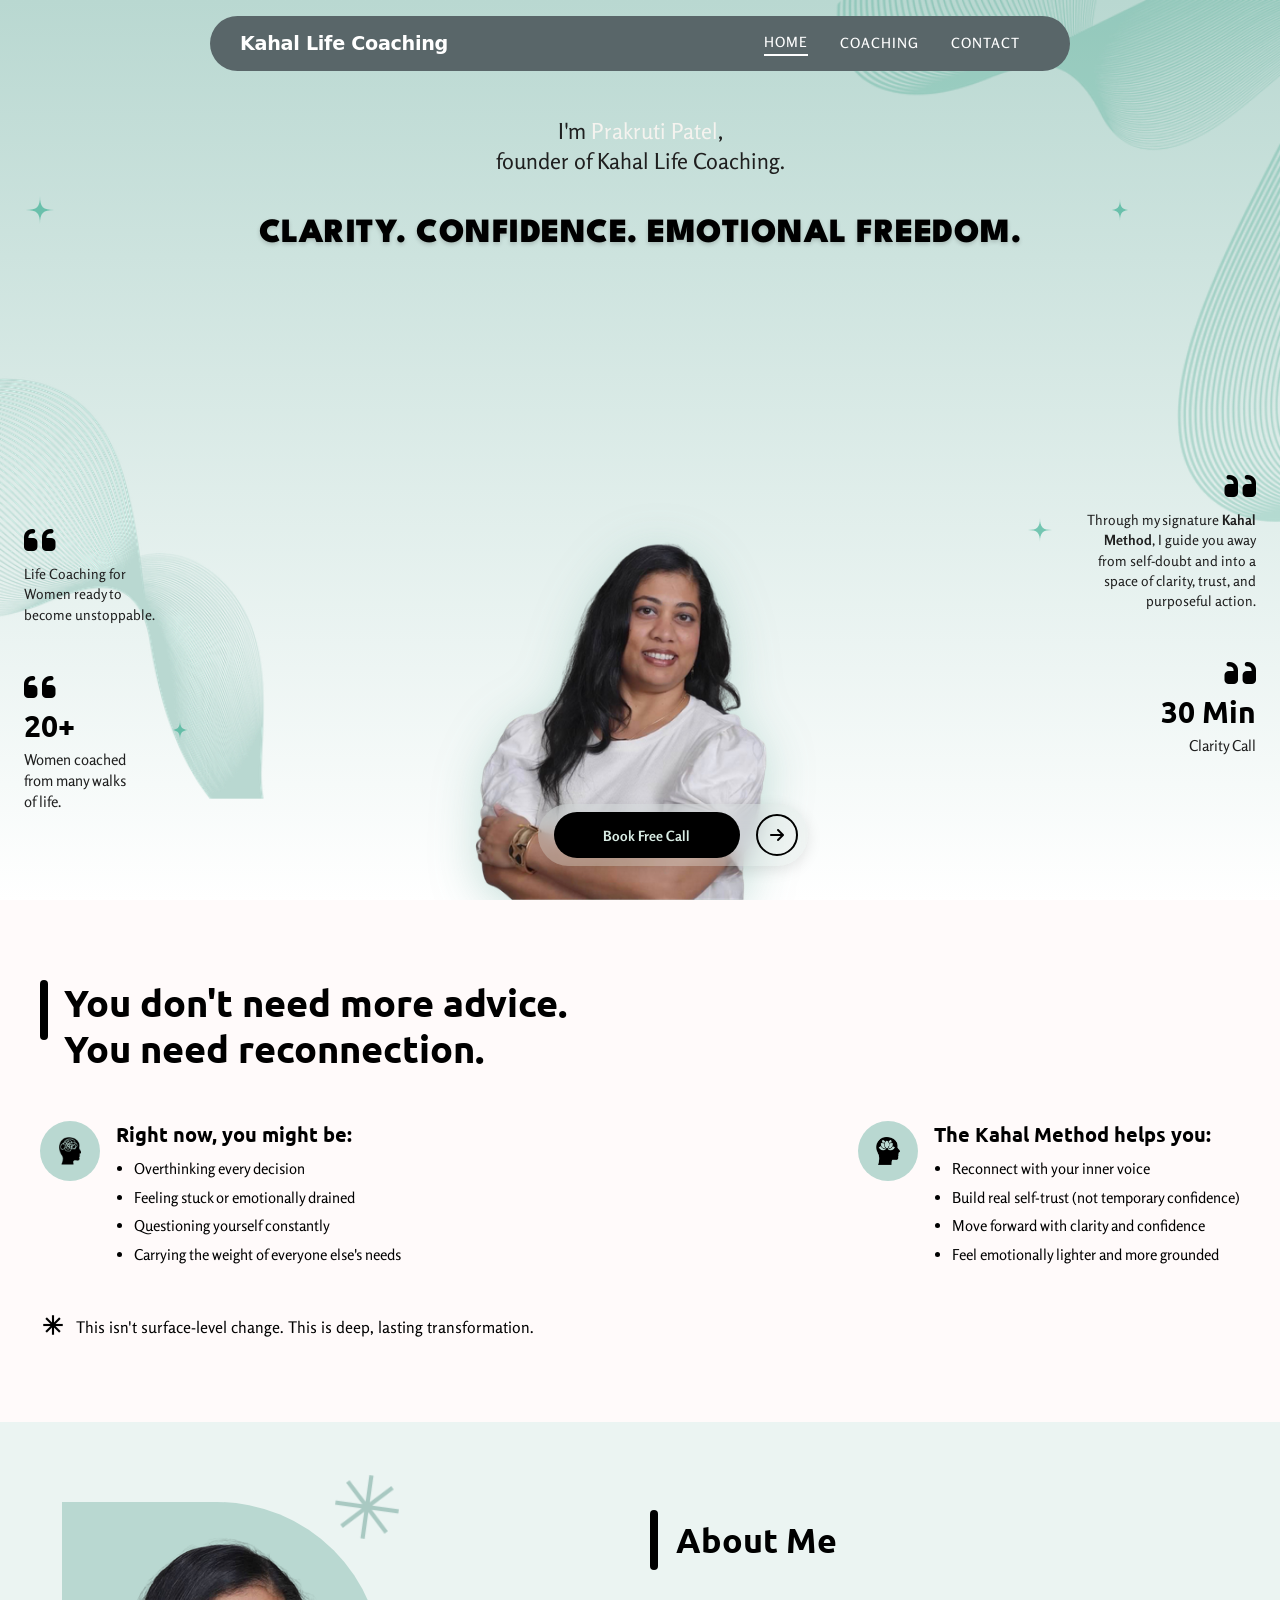
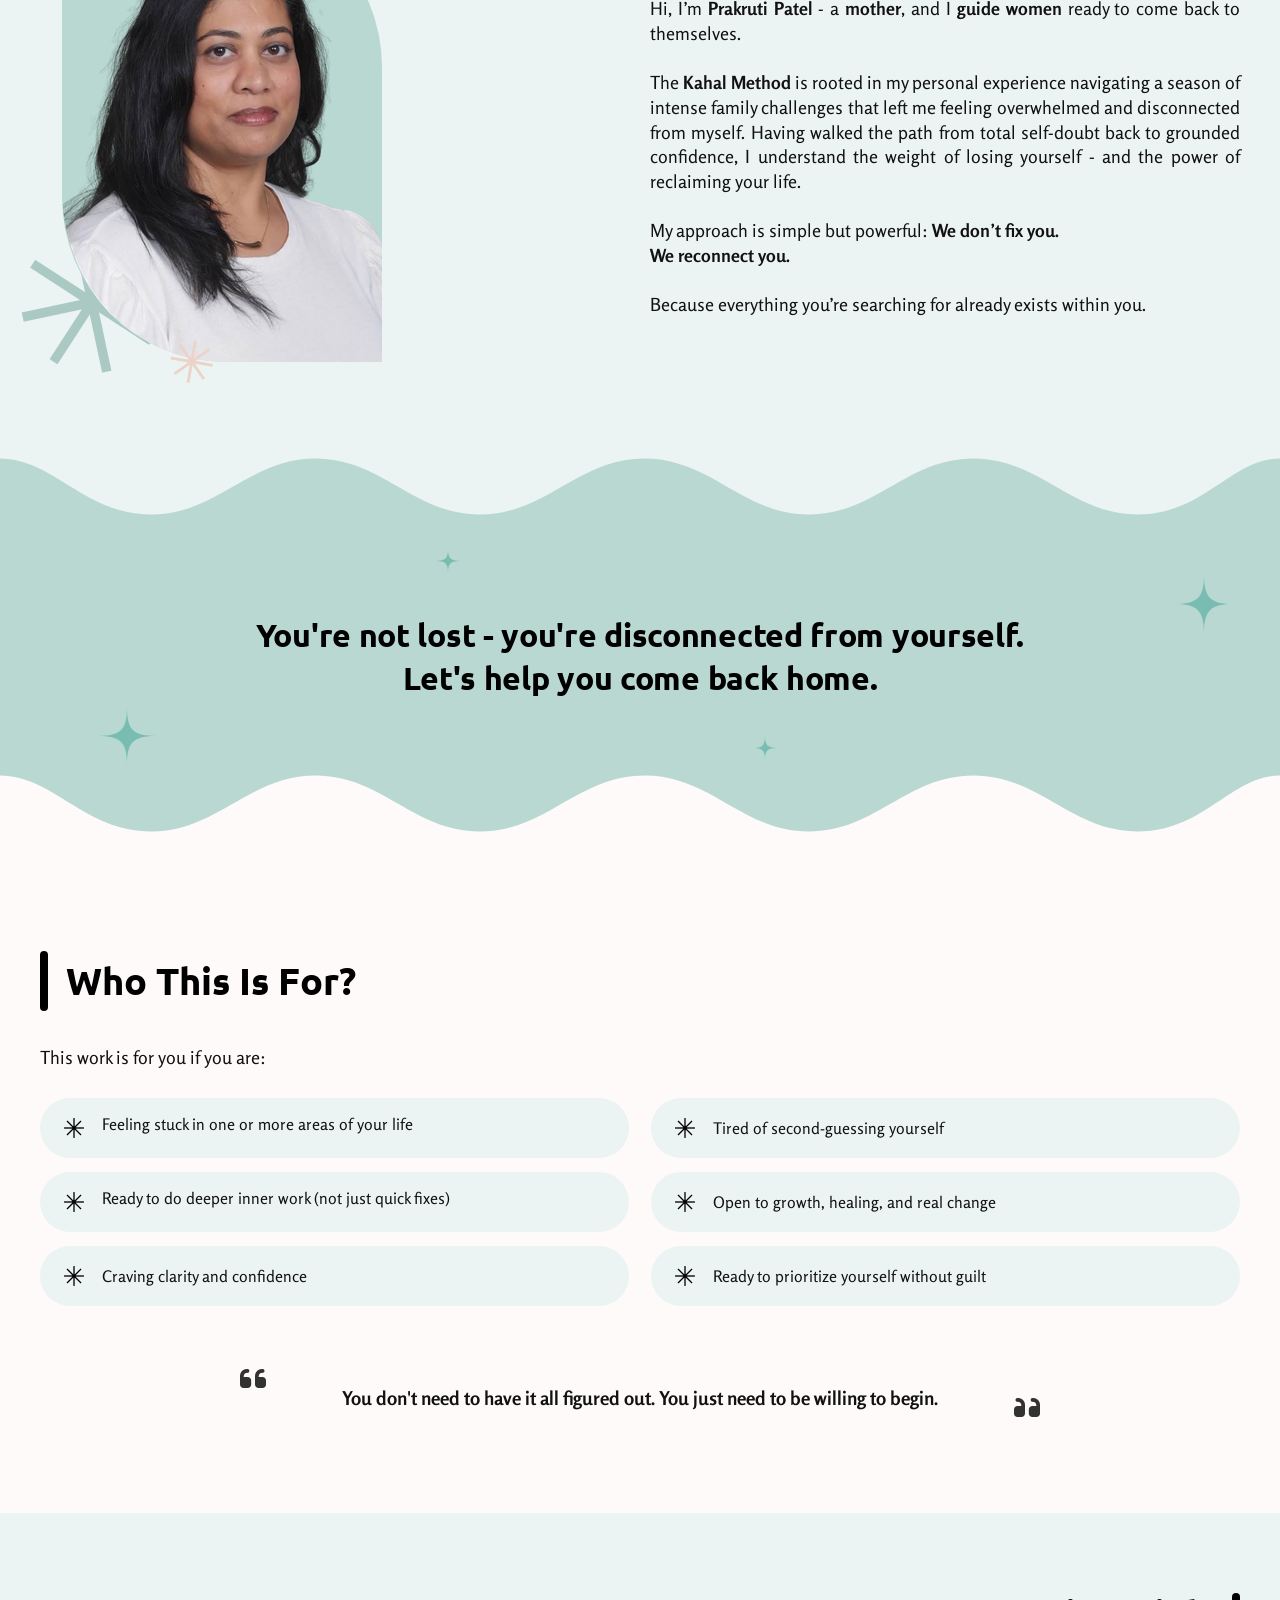
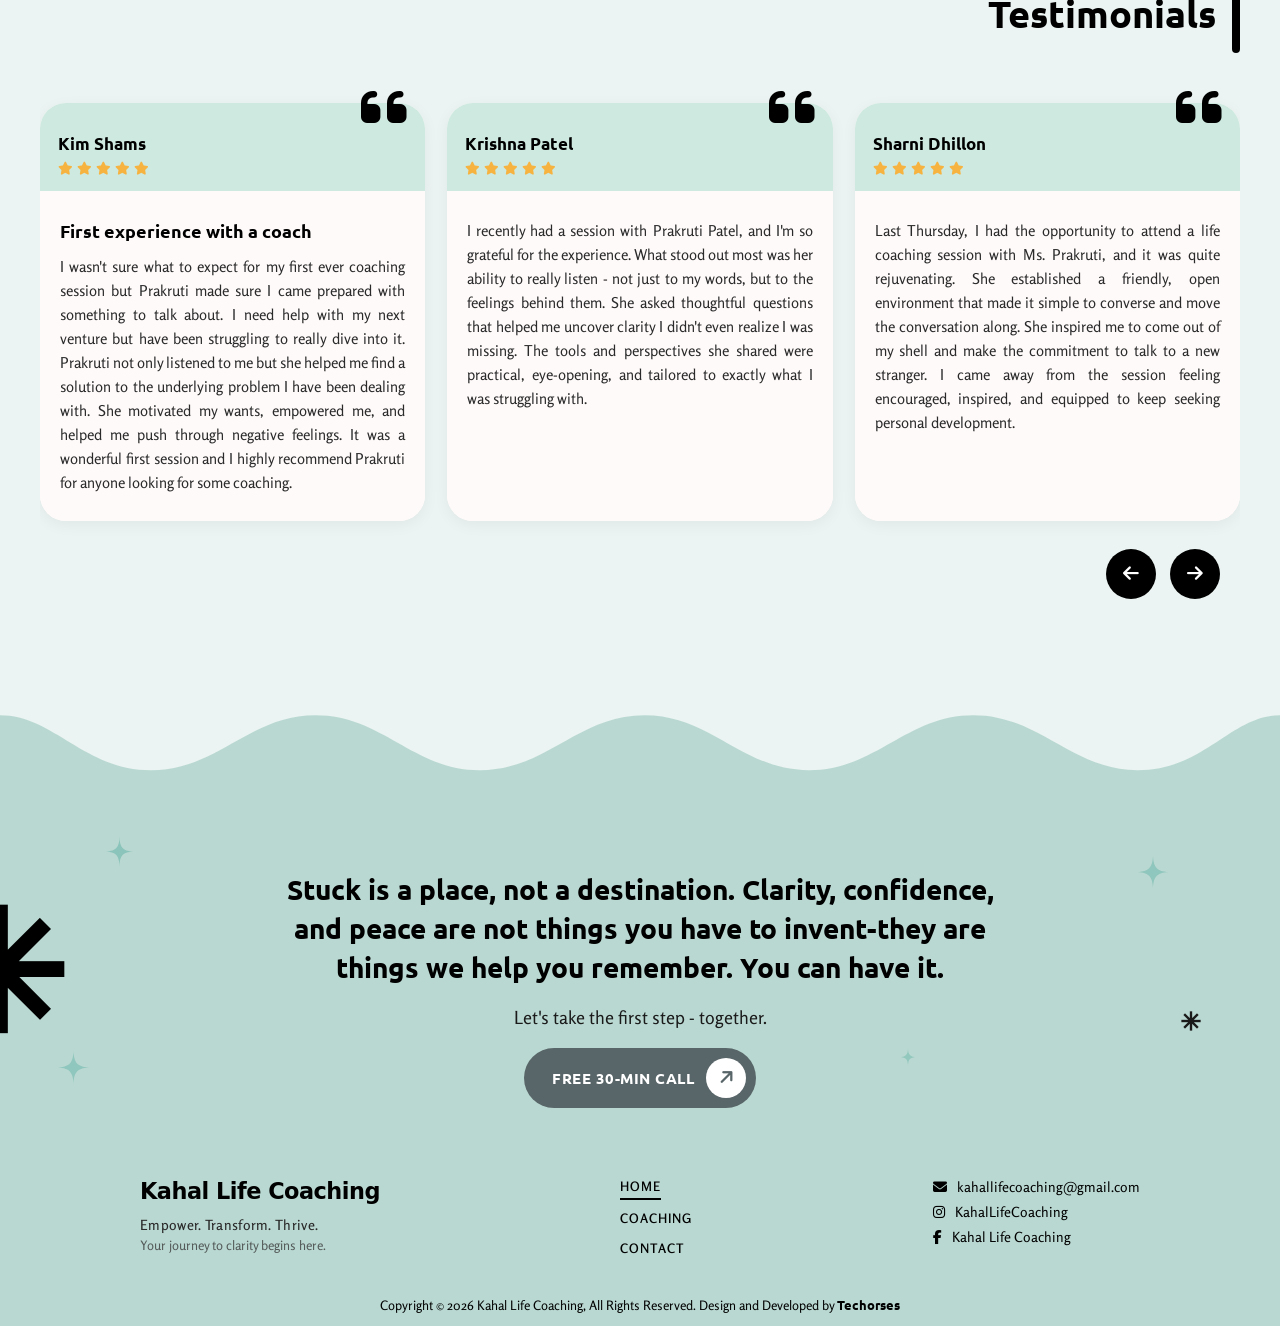
<file: index.html>
<!DOCTYPE html>
<html lang="en">

<head>
  <meta charset="UTF-8" />
  <meta name="viewport" content="width=device-width, initial-scale=1.0, viewport-fit=cover" />
  <title>Kahal Life Coaching</title>

  <link rel="icon" type="image/png" sizes="32x32" href="/assets/images/logo/favicon.png">

  <link rel="stylesheet" href="css/home.css" />
  <link rel="stylesheet" href="css/footer.css" />
  <link rel="stylesheet" href="css/navbar.css" />
  <link rel="stylesheet"
    href="https://fonts.googleapis.com/css2?family=Material+Symbols+Outlined:opsz,wght,FILL,GRAD@20..48,100..700,0..1,-50..200&icon_names=asterisk" />
  <link rel="stylesheet" href="https://cdnjs.cloudflare.com/ajax/libs/font-awesome/6.5.0/css/all.min.css" />

  <!-- Swiper CSS -->
  <link rel="stylesheet" href="https://cdn.jsdelivr.net/npm/swiper@11/swiper-bundle.min.css" />

  <!-- AOS Animation CSS -->
  <link href="https://unpkg.com/aos@2.3.1/dist/aos.css" rel="stylesheet">

  <link rel="preconnect" href="https://fonts.googleapis.com">
  <link rel="preconnect" href="https://fonts.gstatic.com" crossorigin>
  <link
    href="https://fonts.googleapis.com/css2?family=League+Spartan:wght@100..900&family=Rosario:ital,wght@0,300..700;1,300..700&family=Ubuntu:ital,wght@0,300;0,400;0,500;0,700;1,300;1,400;1,500;1,700&display=swap"
    rel="stylesheet">

  <link
    href="https://fonts.googleapis.com/css2?family=Ubuntu:ital,wght@0,300;0,400;0,500;0,700;1,300;1,400;1,500;1,700&display=swap"
    rel="stylesheet">

  <!-- Swiper JS -->
  <script src="https://cdn.jsdelivr.net/npm/swiper@11/swiper-bundle.min.js"></script>
</head>

<body>

  <!-- NAVBAR -->
  <nav class="navbar">
    <div class="navbar-inner">
      <a href="index.html" class="navbar-logo">
        Kahal Life Coaching
      </a>
      <ul class="navbar-links">
        <li><a href="index.html" class="nav-link active">HOME</a></li>
        <li><a href="coaching.html" class="nav-link">COACHING</a></li>
        <li><a href="contact.html" class="nav-link">CONTACT</a></li>
      </ul>
      <div class="navbar-hamburger">
        <div class="background">
          <button class="menu__icon" id="menuToggle">
            <span></span>
            <span></span>
            <span></span>
          </button>
        </div>
      </div>
    </div>
    <div class="mobile-menu">
      <ul>
        <li><a href="index.html" class="mobile-nav-link active">HOME</a></li>
        <li><a href="coaching.html" class="mobile-nav-link">COACHING</a></li>
        <li><a href="contact.html" class="mobile-nav-link">CONTACT</a></li>
      </ul>
    </div>
  </nav>

  <!-- HERO SECTION -->
  <section class="hero">

    <!-- ===== BACKGROUND PNG ELEMENTS ===== -->
    <img class="hero-bg-img hero-bg-topright" src="assets/images/hero/topright.png" alt="" aria-hidden="true" />
    <img class="hero-bg-img hero-bg-leftcenter" src="assets/images/hero/leftcenter.png" alt="" aria-hidden="true" />

    <!-- ===== SPARKLES SVG ===== -->
    <svg class="hero-bg-svg" xmlns="http://www.w3.org/2000/svg" aria-hidden="true" viewBox="0 0 1440 900"
      preserveAspectRatio="xMidYMid slice">

      <g transform="translate(120, 210)" fill="#2aaa8a">
        <g class="sparkle sparkle-1">
          <path d="M0,-14 C0,-3 -3,0 -14,0 C-3,0 0,3 0,14 C0,3 3,0 14,0 C3,0 0,-3 0,-14Z" />
        </g>
      </g>

      <g transform="translate(1200, 210)" fill="#2aaa8a">
        <g class="sparkle sparkle-2">
          <path d="M0,-11 C0,-2.5 -2.5,0 -11,0 C-2.5,0 0,2.5 0,11 C0,2.5 2.5,0 11,0 C2.5,0 0,-2.5 0,-11Z" />
        </g>
      </g>

      <g transform="translate(1120, 530)" fill="#2aaa8a">
        <g class="sparkle sparkle-3">
          <path d="M0,-12 C0,-2.8 -2.8,0 -12,0 C-2.8,0 0,2.8 0,12 C0,2.8 2.8,0 12,0 C2.8,0 0,-2.8 0,-12Z" />
        </g>
      </g>

      <g transform="translate(260, 730)" fill="#2aaa8a">
        <g class="sparkle sparkle-4">
          <path d="M0,-10 C0,-2.3 -2.3,0 -10,0 C-2.3,0 0,2.3 0,10 C0,2.3 2.3,0 10,0 C2.3,0 0,-2.3 0,-10Z" />
        </g>
      </g>

    </svg>

    <div class="hero-content">

      <!-- TOP TEXT -->
      <p class="top-text" data-aos="fade-down" data-aos-duration="800">
        I'm <span>Prakruti Patel</span>,<br>
        founder of Kahal Life Coaching.
      </p>

      <!-- HEADING -->
      <div class="hero-heading-wrapper" data-aos="fade-up" data-aos-duration="800">
        <h1>
          CLARITY. CONFIDENCE.
          <span class="line-break">EMOTIONAL FREEDOM.</span>
        </h1>
      </div>

      <!-- SIDE + IMAGE SAME ROW -->
      <div class="hero-side-row">

        <!-- LEFT -->
        <div class="left-text" data-aos="fade-right" data-aos-duration="800">

          <i class="fa-solid fa-quote-left hero-quote-icon"></i>
          <p>
            Life Coaching for<br>
            Women ready to<br>
            become unstoppable.
          </p>

          <div class="count-box">
            <i class="fa-solid fa-quote-left hero-quote-icon"></i>
            <h3>20+</h3>
            <span>
              Women coached<br>
              from many walks<br>
              of life.
            </span>
          </div>

        </div>

        <!-- CENTER IMAGE -->
        <div class="hero-img" data-aos="zoom-in" data-aos-duration="1000">
          <img src="assets/images/hero/heroimage.png" alt="Prakruti Patel">
        </div>

        <!-- RIGHT -->
        <div class="right-text" data-aos="fade-left" data-aos-duration="800">

          <i class="fa-solid fa-quote-left hero-quote-icon"></i>
          <p>
            Through my signature <strong>Kahal Method</strong>, I guide you away from self-doubt and into a space of
            clarity, trust, and
            purposeful action.
          </p>

          <div class="count-box">
            <i class="fa-solid fa-quote-left hero-quote-icon"></i>
            <h3>30 Min</h3>
            <span>Clarity Call</span>
          </div>

        </div>

      </div>

      <!-- BUTTON -->
      <button class="cta-btn" data-aos="fade-up" data-aos-duration="800"
        onclick="window.open('https://calendly.com/kahallifecoaching/30min', '_blank')">
        <span class="btn-text">Book Free Call</span>
        <span class="btn-icon">
          <i class="fas fa-arrow-right"></i>
        </span>
      </button>

    </div>
  </section>

  <!-- RECONNECT SECTION -->
  <section class="reconnect">
    <div class="reconnect-container">
      <div class="reconnect-heading" data-aos="fade-right" data-aos-duration="800">
        <div class="line"></div>
        <h2>
          You don't need more advice.<br>
          You need reconnection.
        </h2>
      </div>

      <div class="reconnect-content">
        <div class="reconnect-box" data-aos="fade-up" data-aos-duration="800" data-aos-delay="100">
          <div class="icon-circle">
            <img src="assets/images/Reconnect section/icone1.png" alt="icone1">
          </div>
          <div>
            <h3>Right now, you might be:</h3>
            <ul>
              <li>Overthinking every decision</li>
              <li>Feeling stuck or emotionally drained</li>
              <li>Questioning yourself constantly</li>
              <li>Carrying the weight of everyone else's needs</li>
            </ul>
          </div>
        </div>

        <div class="reconnect-box" data-aos="fade-up" data-aos-duration="800" data-aos-delay="200">
          <div class="icon-circle">
            <img src="assets/images/Reconnect section/icone2.png" alt="icone2">
          </div>
          <div>
            <h3>The Kahal Method helps you:</h3>
            <ul>
              <li>Reconnect with your inner voice</li>
              <li>Build real self-trust (not temporary confidence)</li>
              <li>Move forward with clarity and confidence</li>
              <li>Feel emotionally lighter and more grounded</li>
            </ul>
          </div>
        </div>
      </div>

      <div class="reconnect-footer" data-aos="fade-up" data-aos-duration="800" data-aos-delay="150">
        <div class="newstar"><span class="material-symbols-outlined star">asterisk</span></div>
        <p>This isn't surface-level change. This is deep, lasting transformation.</p>
      </div>
    </div>
  </section>

  <!-- ABOUT SECTION -->
  <section class="about">
    <div class="about-container">
      <div class="about-img" data-aos="zoom-in-right" data-aos-duration="1000">
        <img src="assets/images/hero/newabout.png" alt="About">
        <span class="material-symbols-outlined asterisk a1">asterisk</span>
        <span class="material-symbols-outlined asterisk a2">asterisk</span>
        <span class="material-symbols-outlined asterisk a3">asterisk</span>
      </div>

      <div class="about-content" data-aos="fade-left" data-aos-duration="800" data-aos-delay="100">
        <div class="about-heading">
          <div class="line"></div>
          <h2>About Me</h2>
        </div>

        <p>
          Hi, I’m <b>Prakruti Patel</b> - a <b>mother</b>, and I <b>guide women</b> ready to come back to themselves.
        </p>

        <p>
          The <b>Kahal Method</b> is rooted in my personal experience navigating a season of intense family challenges
          that left me feeling overwhelmed and disconnected from myself. Having walked the path from total self-doubt
          back to grounded confidence, I understand the weight of losing yourself - and the power of reclaiming your
          life.
        </p>

        <p>
          My approach is simple but powerful:
          <strong>We don’t fix you. <span class="dektopbr"><br></span>We reconnect you.</strong>
        </p>

        <p>
          Because everything you’re searching for already exists within you.
        </p>
      </div>
    </div>
  </section>

  <section class="home-wave">
    <div class="home-wave__top">
      <svg class="wave-desktop" viewBox="0 0 1440 170" preserveAspectRatio="none">
        <path
          d="M0,25 C60,25 95,110 170,110 C245,110 280,25 355,25 C430,25 465,110 540,110 C615,110 650,25 725,25 C800,25 835,110 910,110 C985,110 1020,25 1095,25 C1170,25 1205,110 1280,110 C1355,110 1385,25 1440,25 L1440,0 L0,0 Z">
        </path>
      </svg>
      <svg class="wave-mobile" viewBox="0 0 1440 170" preserveAspectRatio="none">
        <path
          d="M0,40 C180,40 220,110 360,110 C500,110 540,40 720,40 C900,40 940,110 1080,110 C1220,110 1260,40 1440,40 L1440,0 L0,0 Z">
        </path>
      </svg>
    </div>

    <div class="home-wave__middle">

      <!-- SPARKLE 1 - small top left -->
      <svg class="home-wave__star home-wave__star--1" xmlns="http://www.w3.org/2000/svg" aria-hidden="true"
        viewBox="0 0 30 30">
        <g transform="translate(15, 15)" fill="#79bdb2">
          <path d="M0,-14 C0,-3 -3,0 -14,0 C-3,0 0,3 0,14 C0,3 3,0 14,0 C3,0 0,-3 0,-14Z" />
        </g>
      </svg>

      <!-- SPARKLE 2 - big right -->
      <svg class="home-wave__star home-wave__star--2" xmlns="http://www.w3.org/2000/svg" aria-hidden="true"
        viewBox="0 0 30 30">
        <g transform="translate(15, 15)" fill="#79bdb2">
          <path d="M0,-14 C0,-3 -3,0 -14,0 C-3,0 0,3 0,14 C0,3 3,0 14,0 C3,0 0,-3 0,-14Z" />
        </g>
      </svg>

      <!-- SPARKLE 3 - big left -->
      <svg class="home-wave__star home-wave__star--3" xmlns="http://www.w3.org/2000/svg" aria-hidden="true"
        viewBox="0 0 30 30">
        <g transform="translate(15, 15)" fill="#79bdb2">
          <path d="M0,-14 C0,-3 -3,0 -14,0 C-3,0 0,3 0,14 C0,3 3,0 14,0 C3,0 0,-3 0,-14Z" />
        </g>
      </svg>

      <!-- SPARKLE 4 - small bottom right -->
      <svg class="home-wave__star home-wave__star--4" xmlns="http://www.w3.org/2000/svg" aria-hidden="true"
        viewBox="0 0 30 30">
        <g transform="translate(15, 15)" fill="#79bdb2">
          <path d="M0,-14 C0,-3 -3,0 -14,0 C-3,0 0,3 0,14 C0,3 3,0 14,0 C3,0 0,-3 0,-14Z" />
        </g>
      </svg>

      <h2 data-aos="fade-up" data-aos-duration="800" data-aos-once="true">
        You're not lost - you're disconnected from yourself.<br>
        Let's help you come back home.
      </h2>
    </div>

    <div class="home-wave__bottom">
      <svg class="wave-desktop" viewBox="0 0 1440 170" preserveAspectRatio="none">
        <path
          d="M0,25 C60,25 95,110 170,110 C245,110 280,25 355,25 C430,25 465,110 540,110 C615,110 650,25 725,25 C800,25 835,110 910,110 C985,110 1020,25 1095,25 C1170,25 1205,110 1280,110 C1355,110 1385,25 1440,25 L1440,170 L0,170 Z">
        </path>
      </svg>
      <svg class="wave-mobile" viewBox="0 0 1440 170" preserveAspectRatio="none">
        <path
          d="M0,40 C180,40 220,110 360,110 C500,110 540,40 720,40 C900,40 940,110 1080,110 C1220,110 1260,40 1440,40 L1440,170 L0,170 Z">
        </path>
      </svg>
    </div>
  </section>

  <!-- WHO THIS IS FOR SECTION -->
  <section class="who-for">
    <div class="who-for__container">
      <div class="who-for__heading" data-aos="fade-right" data-aos-duration="800">
        <div class="who-for__line"></div>
        <h2>Who This Is For?</h2>
      </div>

      <p class="who-for__subtext" data-aos="fade-up" data-aos-duration="600">This work is for you if you are:</p>

      <div class="who-for__grid">
        <div class="who-for__item two-lines" data-aos="fade-up" data-aos-duration="600" data-aos-delay="50">
          <span class="material-symbols-outlined who-for__icon">asterisk</span>
          <p>Feeling stuck in one or more areas of your life</p>
        </div>
        <div class="who-for__item" data-aos="fade-up" data-aos-duration="600" data-aos-delay="100">
          <span class="material-symbols-outlined who-for__icon">asterisk</span>
          <p>Tired of second-guessing yourself</p>
        </div>
        <div class="who-for__item two-lines" data-aos="fade-up" data-aos-duration="600" data-aos-delay="150">
          <span class="material-symbols-outlined who-for__icon">asterisk</span>
          <p>Ready to do deeper inner work (not just quick fixes)</p>
        </div>
        <div class="who-for__item" data-aos="fade-up" data-aos-duration="600" data-aos-delay="200">
          <span class="material-symbols-outlined who-for__icon">asterisk</span>
          <p>Open to growth, healing, and real change</p>
        </div>
        <div class="who-for__item" data-aos="fade-up" data-aos-duration="600" data-aos-delay="250">
          <span class="material-symbols-outlined who-for__icon">asterisk</span>
          <p>Craving clarity and confidence</p>
        </div>
        <div class="who-for__item" data-aos="fade-up" data-aos-duration="600" data-aos-delay="300">
          <span class="material-symbols-outlined who-for__icon">asterisk</span>
          <p>Ready to prioritize yourself without guilt</p>
        </div>
      </div>

      <div class="who-for__quote" data-aos="zoom-in" data-aos-duration="800" data-aos-delay="200">
        <i class="fa-solid fa-quote-left who-for__quote-icon who-for__quote-icon--left"></i>
        <p>You don't need to have it all figured out.<span class="mobilebr"><br></span> You just need to be willing to
          begin.</p>
        <i class="fa-solid fa-quote-left who-for__quote-icon who-for__quote-icon--right"></i>
      </div>
    </div>
  </section>

  <!-- TESTIMONIALS SECTION -->
  <section class="testimonials">
    <div class="testimonials-container">
      <div class="testimonials-header" data-aos="fade-up" data-aos-duration="800">
        <p class="testimonials-subtext">
          <!-- Every kind word from our clients tells a story of growth, trust,
        and the journey we've taken together. -->
        </p>
        <div class="testimonials-heading">
          <h2>Testimonials</h2>
          <div class="line"></div>
        </div>
      </div>

      <div class="swiper testimonialsSwiper" data-aos="fade-up" data-aos-duration="800" data-aos-delay="100">
        <div class="swiper-wrapper">

          <!-- Testimonial 1 - Kim Shams (WITH heading) -->
          <div class="swiper-slide">
            <div class="testimonial-card">
              <i class="fa-solid fa-quote-left quote-icon"></i>
              <div class="card-top">
                <div class="profile-wrap">
                  <div class="profile-info">
                    <h4>Kim Shams</h4>
                    <div class="stars">
                      <i class="fa-solid fa-star"></i>
                      <i class="fa-solid fa-star"></i>
                      <i class="fa-solid fa-star"></i>
                      <i class="fa-solid fa-star"></i>
                      <i class="fa-solid fa-star"></i>
                    </div>
                  </div>
                </div>
              </div>
              <div class="card-bottom">
                <h3>First experience with a coach</h3>
                <p>I wasn't sure what to expect for my first ever coaching session but Prakruti made sure I came
                  prepared with something to talk about. I need help with my next venture but have been struggling to
                  really dive into it. Prakruti not only listened to me but she helped me find a solution to the
                  underlying problem I have been dealing with. She motivated my wants, empowered me, and helped me push
                  through negative feelings. It was a wonderful first session and I highly recommend Prakruti for anyone
                  looking for some coaching.</p>
              </div>
            </div>
          </div>

          <!-- Testimonial 2 - Krishna Patel (NO heading) -->
          <div class="swiper-slide">
            <div class="testimonial-card">
              <i class="fa-solid fa-quote-left quote-icon"></i>
              <div class="card-top">
                <div class="profile-wrap">
                  <div class="profile-info">
                    <h4>Krishna Patel</h4>
                    <div class="stars">
                      <i class="fa-solid fa-star"></i>
                      <i class="fa-solid fa-star"></i>
                      <i class="fa-solid fa-star"></i>
                      <i class="fa-solid fa-star"></i>
                      <i class="fa-solid fa-star"></i>
                    </div>
                  </div>
                </div>
              </div>
              <div class="card-bottom">
                <p>I recently had a session with Prakruti Patel, and I'm so grateful for the experience. What stood out
                  most was her ability to really listen - not just to my words, but to the feelings behind them. She
                  asked thoughtful questions that helped me uncover clarity I didn't even realize I was missing. The
                  tools and perspectives she shared were practical, eye-opening, and tailored to exactly what I was
                  struggling with.</p>
              </div>
            </div>
          </div>

          <!-- Testimonial 3 - Sharni Dhillon (NO heading) -->
          <div class="swiper-slide">
            <div class="testimonial-card">
              <i class="fa-solid fa-quote-left quote-icon"></i>
              <div class="card-top">
                <div class="profile-wrap">
                  <div class="profile-info">
                    <h4>Sharni Dhillon</h4>
                    <div class="stars">
                      <i class="fa-solid fa-star"></i>
                      <i class="fa-solid fa-star"></i>
                      <i class="fa-solid fa-star"></i>
                      <i class="fa-solid fa-star"></i>
                      <i class="fa-solid fa-star"></i>
                    </div>
                  </div>
                </div>
              </div>
              <div class="card-bottom">
                <p>Last Thursday, I had the opportunity to attend a life coaching session with Ms. Prakruti, and it was
                  quite rejuvenating. She established a friendly, open environment that made it simple to converse and
                  move the conversation along. She inspired me to come out of my shell and make the commitment to talk
                  to a new stranger. I came away from the session feeling encouraged, inspired, and equipped to keep
                  seeking personal development.</p>
              </div>
            </div>
          </div>

          <!-- Testimonial 4 - Geeta Mazumdar (NO heading) -->
          <div class="swiper-slide">
            <div class="testimonial-card">
              <i class="fa-solid fa-quote-left quote-icon"></i>
              <div class="card-top">
                <div class="profile-wrap">
                  <div class="profile-info">
                    <h4>Geeta Mazumdar</h4>
                    <div class="stars">
                      <i class="fa-solid fa-star"></i>
                      <i class="fa-solid fa-star"></i>
                      <i class="fa-solid fa-star"></i>
                      <i class="fa-solid fa-star"></i>
                      <i class="fa-solid fa-star"></i>
                    </div>
                  </div>
                </div>
              </div>
              <div class="card-bottom">
                <p>You have helped me with my fear and insecurity issues. You have handled my queries, and I was amazed
                  at how you were ready with understanding my questions and also with strategy to help with it. I was
                  very comfortable opening up my thoughts and loved the strategies to overcome and handle my feelings
                  and concerns. You are skilled in what you do, and you have a kind heart. Thank you very much.</p>
              </div>
            </div>
          </div>

          <!-- Testimonial 5 - Jennifer Uwo (NO heading) -->
          <div class="swiper-slide">
            <div class="testimonial-card">
              <i class="fa-solid fa-quote-left quote-icon"></i>
              <div class="card-top">
                <div class="profile-wrap">
                  <div class="profile-info">
                    <h4>Jennifer Uwo</h4>
                    <div class="stars">
                      <i class="fa-solid fa-star"></i>
                      <i class="fa-solid fa-star"></i>
                      <i class="fa-solid fa-star"></i>
                      <i class="fa-solid fa-star"></i>
                      <i class="fa-solid fa-star"></i>
                    </div>
                  </div>
                </div>
              </div>
              <div class="card-bottom">
                <p>Last Thursday, I had the opportunity to attend a life coaching session with Ms. Prakruti, and it was
                  quite rejuvenating. She established a friendly, open environment that made it simple to converse and
                  move the conversation along. She inspired me to come out of my shell and make the commitment to talk
                  to a new stranger. I came away from the session feeling encouraged, inspired, and equipped to keep
                  seeking personal development.</p>
              </div>
            </div>
          </div>

          <!-- Testimonial 6 - Cresta Barton (NO heading) -->
          <div class="swiper-slide">
            <div class="testimonial-card">
              <i class="fa-solid fa-quote-left quote-icon"></i>
              <div class="card-top">
                <div class="profile-wrap">
                  <div class="profile-info">
                    <h4>Cresta Barton</h4>
                    <div class="stars">
                      <i class="fa-solid fa-star"></i>
                      <i class="fa-solid fa-star"></i>
                      <i class="fa-solid fa-star"></i>
                      <i class="fa-solid fa-star"></i>
                      <i class="fa-solid fa-star"></i>
                    </div>
                  </div>
                </div>
              </div>
              <div class="card-bottom">
                <p>I had the opportunity to work with Prakruti through her life coaching services, and I can honestly
                  say it was a really positive experience. She creates a space where you feel comfortable being open,
                  but also challenged in a way that helps you actually grow. What stood out most to me is how
                  intentional and thoughtful she is. I walked away feeling more clear, grounded, and confident in my
                  next steps. If you're looking for someone who genuinely cares and is invested in helping you move
                  forward, I definitely recommend working with her.</p>
              </div>
            </div>
          </div>

          <!-- Testimonial 7 - Disha Maheta (NO heading) -->
          <div class="swiper-slide">
            <div class="testimonial-card">
              <i class="fa-solid fa-quote-left quote-icon"></i>
              <div class="card-top">
                <div class="profile-wrap">
                  <div class="profile-info">
                    <h4>Disha Mehta</h4>
                    <div class="stars">
                      <i class="fa-solid fa-star"></i>
                      <i class="fa-solid fa-star"></i>
                      <i class="fa-solid fa-star"></i>
                      <i class="fa-solid fa-star"></i>
                      <i class="fa-solid fa-star"></i>
                    </div>
                  </div>
                </div>
              </div>
              <div class="card-bottom">
                <p>I'm so grateful! Thank you for listening, guiding, and helping me tune into my inner voice. You've
                  always given me the strength to create real change by changing one habit at a time; whether it's
                  overcoming procrastination or calming myself in difficult situations. Your tools, such as deep
                  breathing, journaling, mindful pauses, and small, achievable goal-setting, have helped me feel
                  grounded, confident, and in control. Thank you for everything you do and beyond!</p>
              </div>
            </div>
          </div>

        </div>
        <div class="testimonial-controls">
          <div class="swiper-button-prev custom-prev">
            <i class="fa-solid fa-arrow-left"></i>
          </div>
          <div class="swiper-button-next custom-next">
            <i class="fa-solid fa-arrow-right"></i>
          </div>
        </div>
      </div>
    </div>
  </section>



  <section class="cta-wave">
    <div class="cta-wave__top">
      <svg class="wave-desktop" viewBox="0 0 1440 170" preserveAspectRatio="none">
        <path
          d="M0,25 C60,25 95,110 170,110 C245,110 280,25 355,25 C430,25 465,110 540,110 C615,110 650,25 725,25 C800,25 835,110 910,110 C985,110 1020,25 1095,25 C1170,25 1205,110 1280,110 C1355,110 1385,25 1440,25 L1440,0 L0,0 Z">
        </path>
      </svg>
      <svg class="wave-mobile" viewBox="0 0 1440 170" preserveAspectRatio="none">
        <path
          d="M0,40 C180,40 220,110 360,110 C500,110 540,40 720,40 C900,40 940,110 1080,110 C1220,110 1260,40 1440,40 L1440,0 L0,0 Z">
        </path>
      </svg>
    </div>

    <div class="cta-wave__content" data-aos="fade-up" data-aos-duration="800" data-aos-once="true">

      <!-- SPARKLES -->
      <svg class="cta-sparkle cta-sparkle--1" xmlns="http://www.w3.org/2000/svg" aria-hidden="true" viewBox="0 0 30 30">
        <g transform="translate(15, 15)" fill="#79bdb2" opacity="0.85">
          <path d="M0,-14 C0,-3 -3,0 -14,0 C-3,0 0,3 0,14 C0,3 3,0 14,0 C3,0 0,-3 0,-14Z" />
        </g>
      </svg>
      <svg class="cta-sparkle cta-sparkle--2" xmlns="http://www.w3.org/2000/svg" aria-hidden="true" viewBox="0 0 30 30">
        <g transform="translate(15, 15)" fill="#79bdb2" opacity="0.75">
          <path d="M0,-11 C0,-2.5 -2.5,0 -11,0 C-2.5,0 0,2.5 0,11 C0,2.5 2.5,0 11,0 C2.5,0 0,-2.5 0,-11Z" />
        </g>
      </svg>
      <svg class="cta-sparkle cta-sparkle--3" xmlns="http://www.w3.org/2000/svg" aria-hidden="true" viewBox="0 0 30 30">
        <g transform="translate(15, 15)" fill="#79bdb2" opacity="0.75">
          <path d="M0,-12 C0,-2.8 -2.8,0 -12,0 C-2.8,0 0,2.8 0,12 C0,2.8 2.8,0 12,0 C2.8,0 0,-2.8 0,-12Z" />
        </g>
      </svg>
      <svg class="cta-sparkle cta-sparkle--4" xmlns="http://www.w3.org/2000/svg" aria-hidden="true" viewBox="0 0 30 30">
        <g transform="translate(15, 15)" fill="#79bdb2" opacity="0.7">
          <path d="M0,-10 C0,-2.3 -2.3,0 -10,0 C-2.3,0 0,2.3 0,10 C0,2.3 2.3,0 10,0 C2.3,0 0,-2.3 0,-10Z" />
        </g>
      </svg>

      <!-- BIG LEFT ASTERISK - half cut off screen edge -->
      <span class="material-symbols-outlined cta-deco-star cta-deco-star--left">asterisk</span>

      <!-- SMALL RIGHT ASTERISK -->
      <span class="material-symbols-outlined cta-deco-star cta-deco-star--right">asterisk</span>

      <!-- CENTERED CONTENT -->
      <div class="cta-wave__inner">
        <h2>
          Stuck is a place, not a destination. Clarity, confidence,
          and peace are not things you have to invent-they are
          things we help you remember. You can have it.
        </h2>
        <p class="cta-sub">Let's take the first step - together.</p>
        <a href="https://calendly.com/kahallifecoaching/30min" target="_blank" rel="noopener noreferrer"
          class="cta-wave__btn">
          FREE 30-MIN CALL
          <span class="cta-wave__btn-arrow">
            <i class="fa-solid fa-arrow-up"></i>
          </span>
        </a>
      </div>

    </div>
  </section>


  <!-- FOOTER -->
  <footer class="site-footer">
    <div class="footer-container">
      <div class="footer-logo-wrapper" data-aos="fade-up" data-aos-duration="600">
        <div class="footer-logo">Kahal Life Coaching</div>
        <p class="footer-tagline">Empower. Transform. Thrive.</p>
        <p class="footer-tagline-second">Your journey to clarity begins here.</p>
      </div>

      <div class="footer-links" data-aos="fade-up" data-aos-duration="600" data-aos-delay="100">
        <a href="index.html" class="footer-nav-link">HOME</a>
        <a href="coaching.html" class="footer-nav-link">COACHING</a>
        <a href="contact.html" class="footer-nav-link">CONTACT</a>
      </div>

      <div class="footer-contact-wrapper" data-aos="fade-up" data-aos-duration="600" data-aos-delay="200">
        <div class="footer-contact">
          <!-- <p>
            <a href="tel:+18325528111" class="footer-contact-link call">
              <i class="fa-solid fa-phone"></i> +1 832-552-8111
            </a>
          </p> -->

          <p>
            <a href="mailto:kahallifecoaching@gmail.com" class="footer-contact-link">
              <i class="fa-solid fa-envelope"></i> kahallifecoaching@gmail.com
            </a>
          </p>

          <p>
            <a href="https://www.instagram.com/kahallifecoaching" target="_blank" class="footer-contact-link">
              <i class="fa-brands fa-instagram"></i> KahalLifeCoaching
            </a>
          </p>

          <p>
            <a href="https://www.facebook.com/profile.php?id=61580940513047" target="_blank"
              class="footer-contact-link">
              <i class="fa-brands fa-facebook-f"></i> Kahal Life Coaching
            </a>
          </p>
        </div>
        <!-- <div class="footer-social">
          <a href="https://instagram.com/" target="_blank" class="social-icon instagram"><i
              class="fa-brands fa-instagram"></i></a>
          <a href="https://facebook.com/" target="_blank" class="social-icon facebook"><i
              class="fa-brands fa-facebook-f"></i></a>
          <a href="https://linkedin.com/" target="_blank" class="social-icon linkedin"><i
              class="fa-brands fa-linkedin-in"></i></a>
          <a href="https://youtube.com/" target="_blank" class="social-icon youtube"><i
              class="fa-brands fa-youtube"></i></a>
        </div> -->
      </div>
    </div>

    <div class="footer-bottom">
      <div class="footer-copy">
        <p>Copyright © 2026 Kahal Life Coaching, All Rights Reserved.<span class="mobilefooterbr"><br></span> Design and
          Developed by <a href="https://techorses.com" target="_blank"
            class="techorses-link"><strong>Techorses</strong></a></p>
      </div>
    </div>
  </footer>

  <!-- AOS JS -->
  <script src="https://unpkg.com/aos@2.3.1/dist/aos.js"></script>
  <script src="/js/home.js"></script>
</body>

</html>
</file>
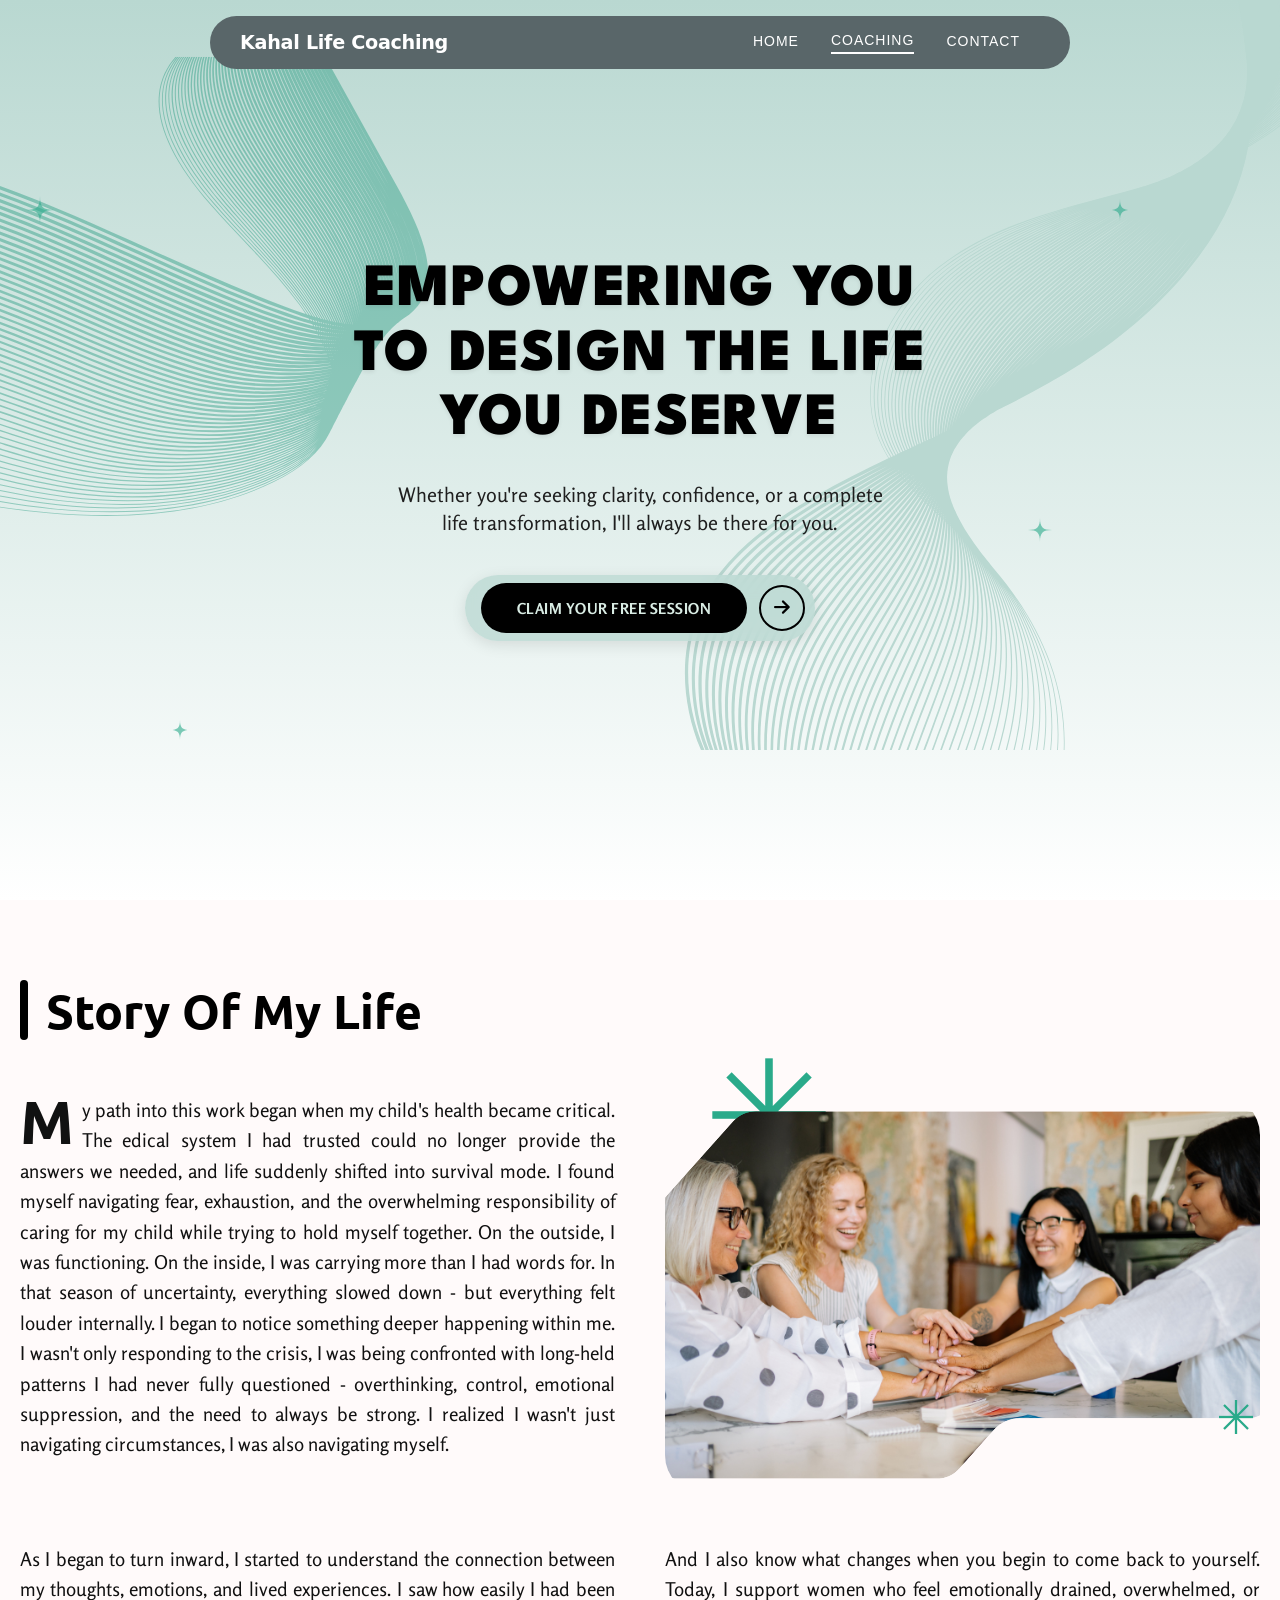
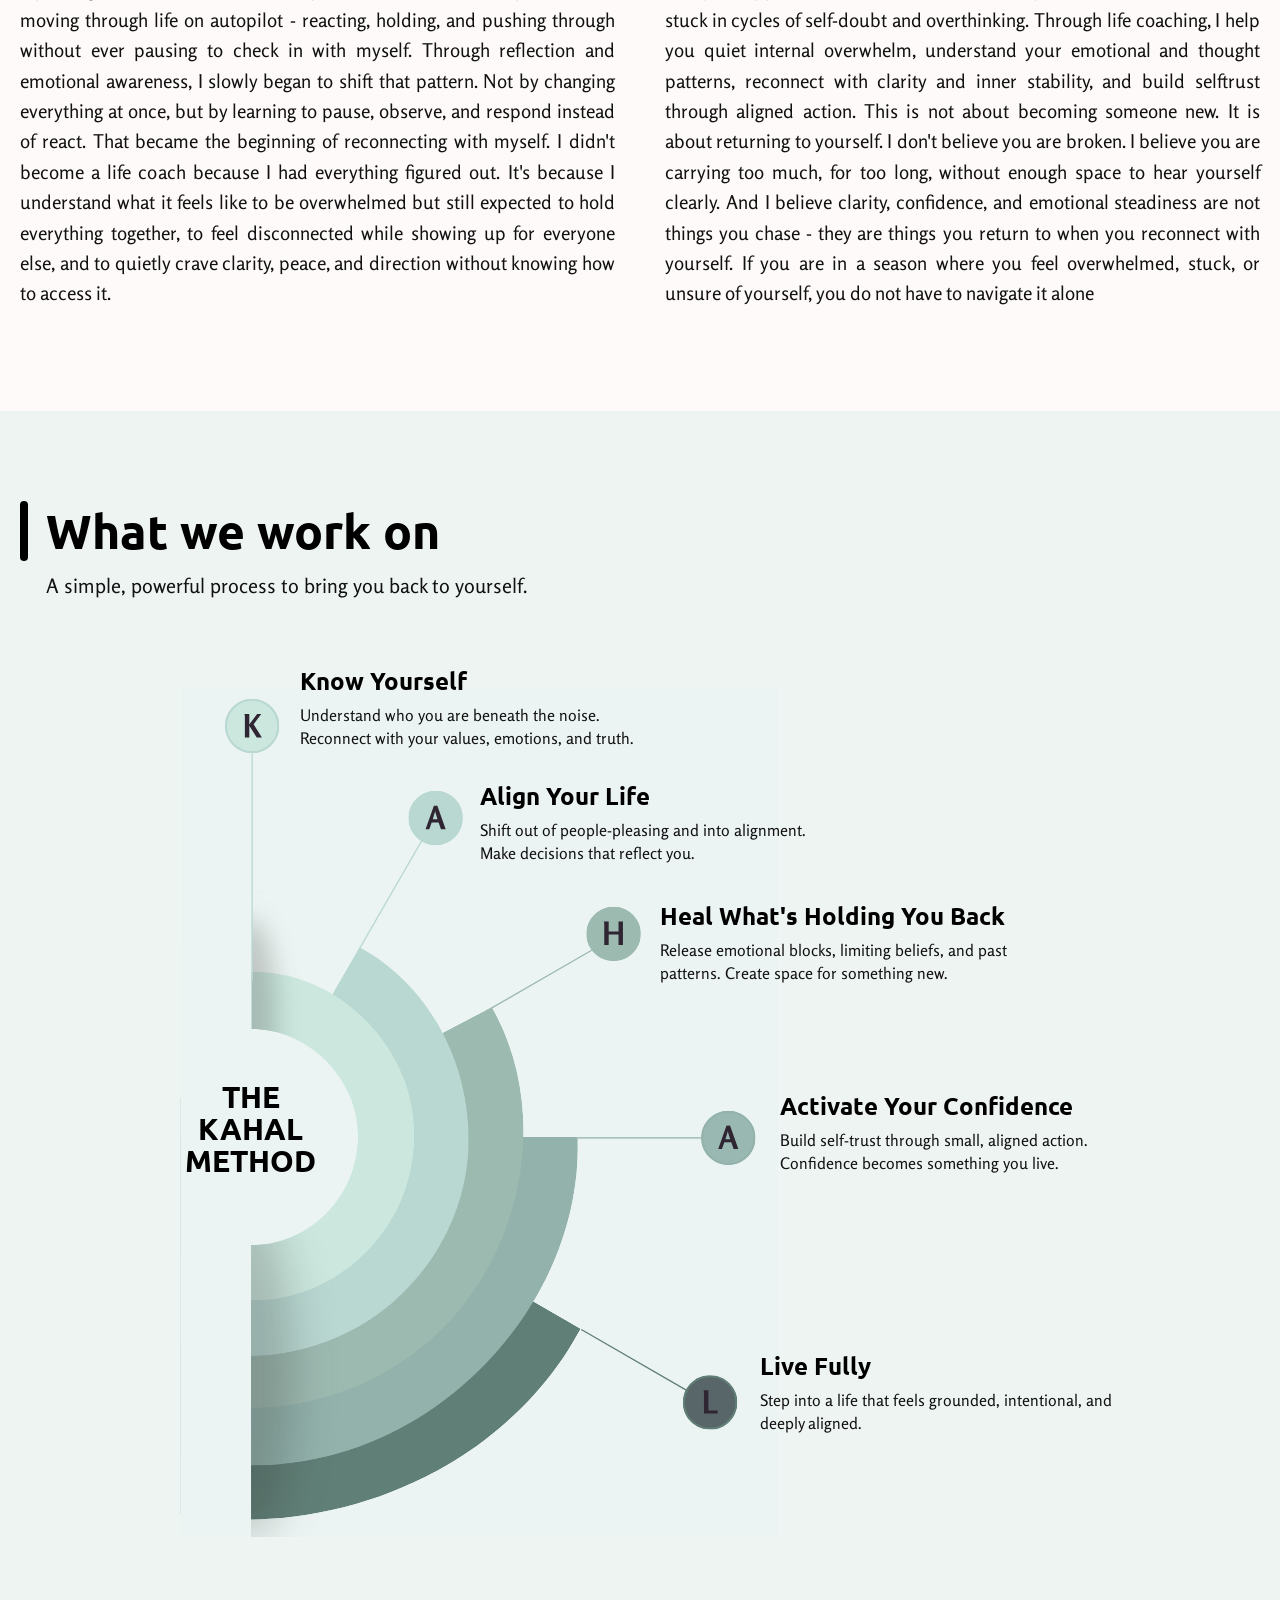
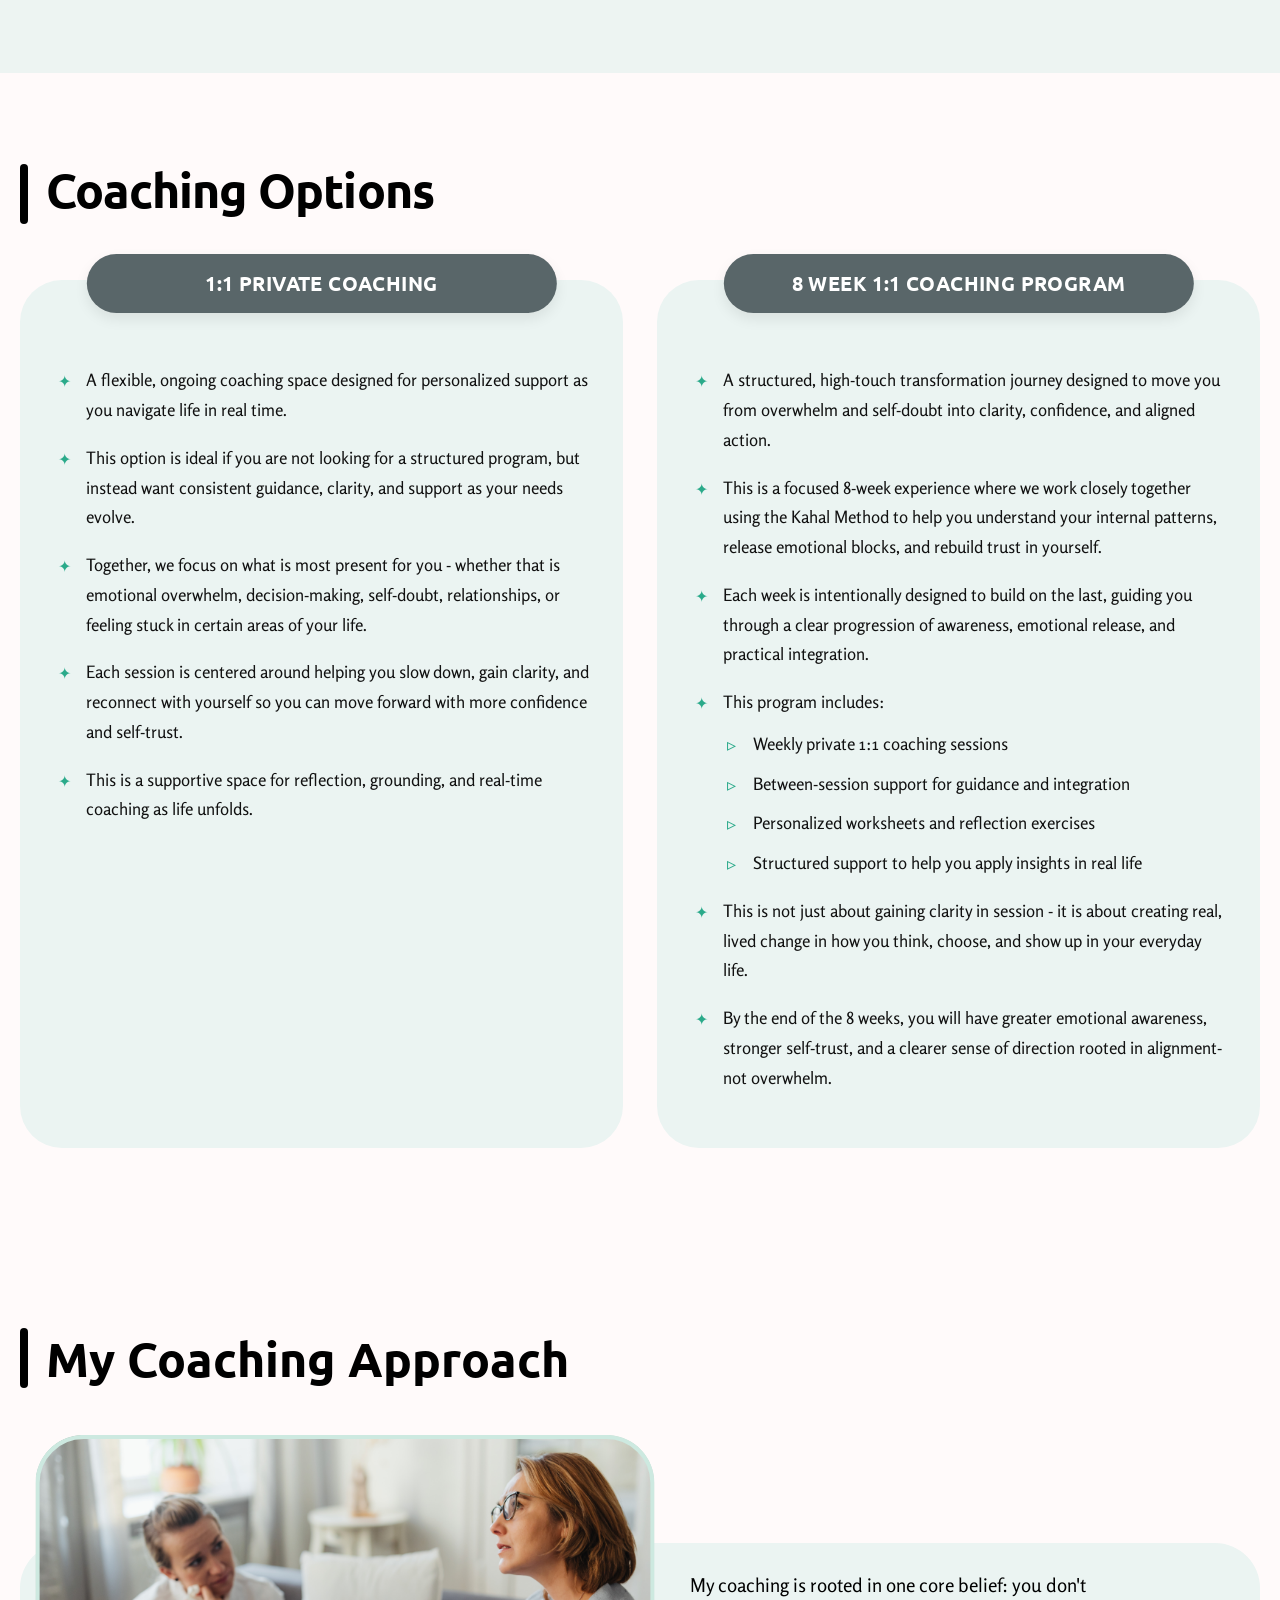
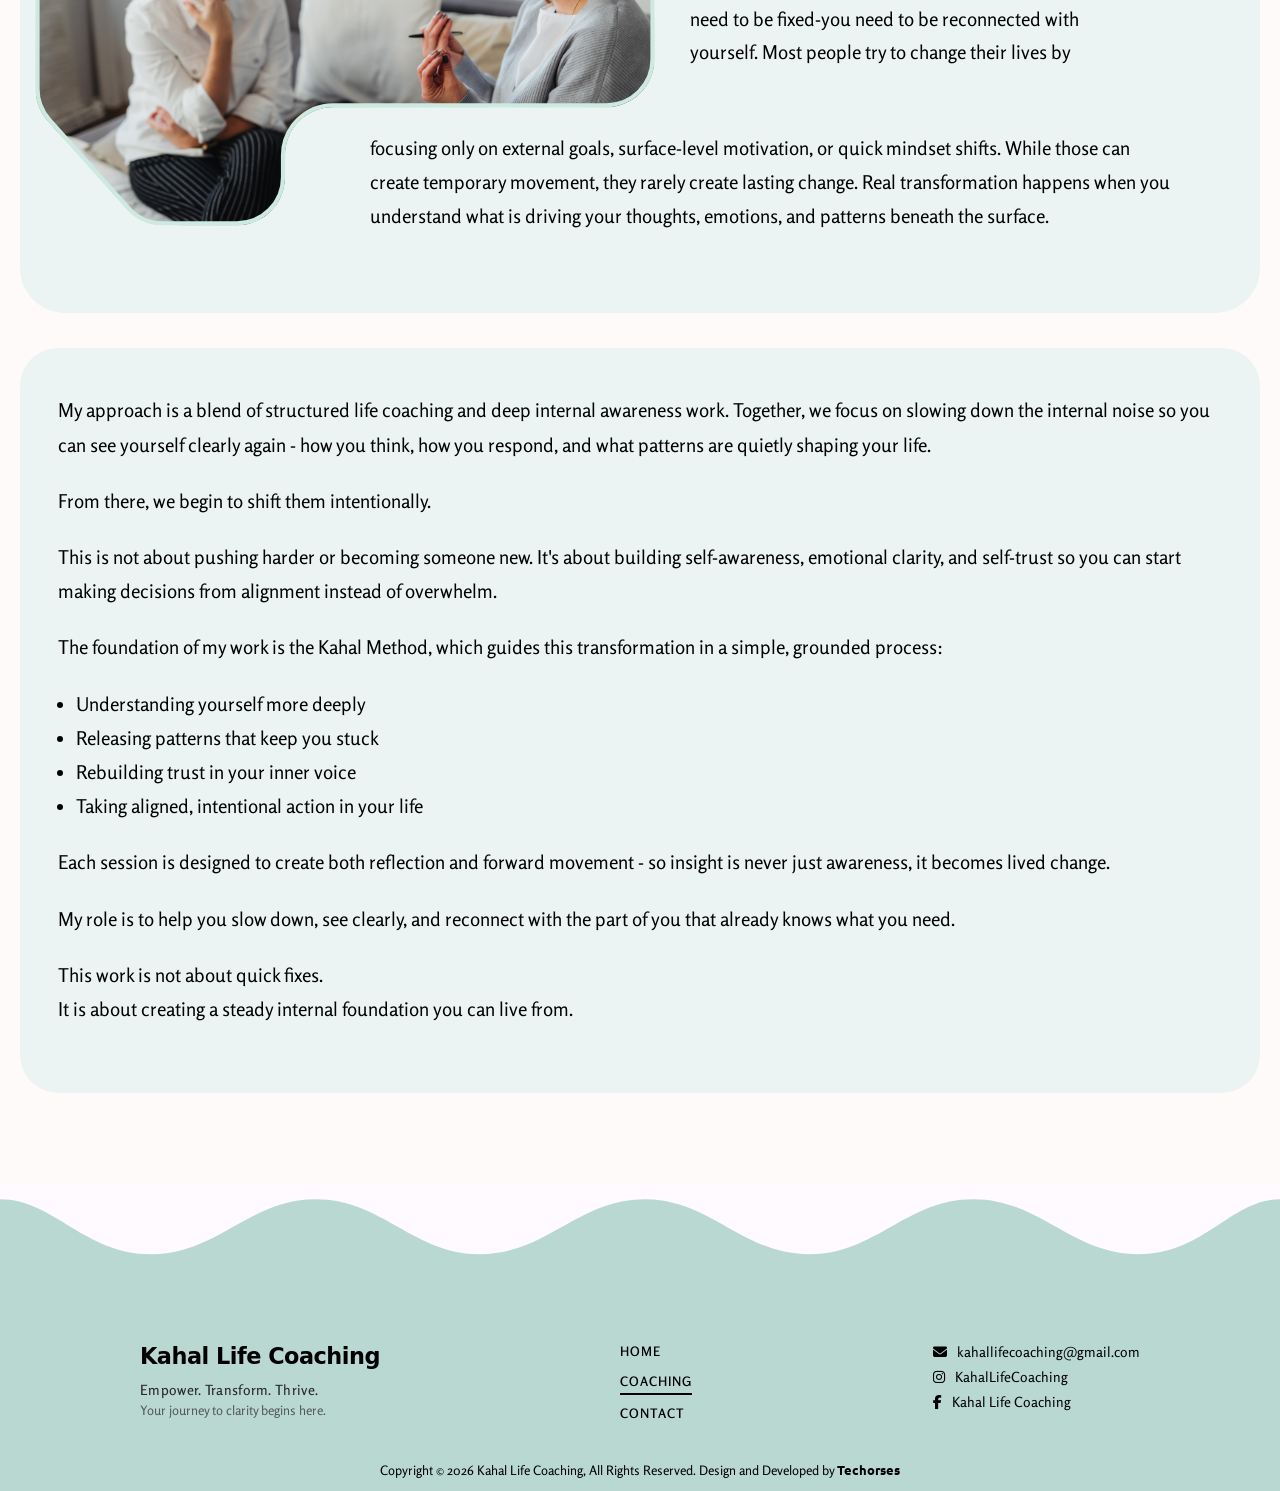
<file: coaching.html>
<!DOCTYPE html>
<html lang="en">

<head>
    <meta charset="UTF-8" />
    <meta name="viewport" content="width=device-width, initial-scale=1.0, viewport-fit=cover" />
    <title>Kahal Life Coaching</title>

    <link rel="icon" type="image/png" sizes="32x32" href="/assets/images/logo/favicon.png">

    <link rel="stylesheet" href="css/navbar.css" />
    <link rel="stylesheet" href="css/footer.css" />
    <link rel="stylesheet" href="css/coaching.css" />
    <link rel="stylesheet"
        href="https://fonts.googleapis.com/css2?family=Material+Symbols+Outlined:opsz,wght,FILL,GRAD@20..48,100..700,0..1,-50..200&icon_names=asterisk" />
    <link rel="stylesheet" href="https://cdnjs.cloudflare.com/ajax/libs/font-awesome/6.5.0/css/all.min.css" />




    <!-- Swiper CSS -->
    <link rel="stylesheet" href="https://cdn.jsdelivr.net/npm/swiper@11/swiper-bundle.min.css" />

    <!-- AOS Animation CSS -->
    <link href="https://unpkg.com/aos@2.3.1/dist/aos.css" rel="stylesheet">

    <link rel="preconnect" href="https://fonts.googleapis.com">
    <link rel="preconnect" href="https://fonts.gstatic.com" crossorigin>
    <link
        href="https://fonts.googleapis.com/css2?family=League+Spartan:wght@100..900&family=Rosario:ital,wght@0,300..700;1,300..700&family=Ubuntu:ital,wght@0,300;0,400;0,500;0,700;1,300;1,400;1,500;1,700&display=swap"
        rel="stylesheet">

    <link
        href="https://fonts.googleapis.com/css2?family=Ubuntu:ital,wght@0,300;0,400;0,500;0,700;1,300;1,400;1,500;1,700&display=swap"
        rel="stylesheet">

    <!-- Swiper JS -->
    <script src="https://cdn.jsdelivr.net/npm/swiper@11/swiper-bundle.min.js"></script>
</head>

<body>

    <!-- NAVBAR -->
    <nav class="navbar">
        <div class="navbar-inner">
            <a href="index.html" class="navbar-logo">
                Kahal Life Coaching
            </a>
            <ul class="navbar-links">
                <li><a href="index.html" class="nav-link active">HOME</a></li>
                <li><a href="coaching.html" class="nav-link">COACHING</a></li>
                <li><a href="contact.html" class="nav-link">CONTACT</a></li>
            </ul>
            <div class="navbar-hamburger">
                <div class="background">
                    <button class="menu__icon" id="menuToggle">
                        <span></span>
                        <span></span>
                        <span></span>
                    </button>
                </div>
            </div>
        </div>
        <div class="mobile-menu">
            <ul>
                <li><a href="index.html" class="mobile-nav-link active">HOME</a></li>
                <li><a href="coaching.html" class="mobile-nav-link">COACHING</a></li>
                <li><a href="contact.html" class="mobile-nav-link">CONTACT</a></li>
            </ul>
        </div>
    </nav>

    <!-- COACHING HERO SECTION -->
    <section class="coaching-hero">

        <img class="coaching-hero-bg-img coaching-hero-bg-topright" src="assets/images/coaching/right.svg" alt=""
            aria-hidden="true" />
        <img class="coaching-hero-bg-img coaching-hero-bg-leftcenter" src="assets/images/coaching/left.svg" alt=""
            aria-hidden="true" />

        <!-- SPARKLES SVG (same style, page-specific) -->
        <svg class="coaching-hero-svg" xmlns="http://www.w3.org/2000/svg" aria-hidden="true" viewBox="0 0 1440 900"
            preserveAspectRatio="xMidYMid slice">
            <g transform="translate(120, 210)" fill="#2aaa8a">
                <g class="coaching-sparkle coaching-sparkle-1">
                    <path d="M0,-14 C0,-3 -3,0 -14,0 C-3,0 0,3 0,14 C0,3 3,0 14,0 C3,0 0,-3 0,-14Z" />
                </g>
            </g>
            <g transform="translate(1200, 210)" fill="#2aaa8a">
                <g class="coaching-sparkle coaching-sparkle-2">
                    <path d="M0,-11 C0,-2.5 -2.5,0 -11,0 C-2.5,0 0,2.5 0,11 C0,2.5 2.5,0 11,0 C2.5,0 0,-2.5 0,-11Z" />
                </g>
            </g>
            <g transform="translate(1120, 530)" fill="#2aaa8a">
                <g class="coaching-sparkle coaching-sparkle-3">
                    <path d="M0,-12 C0,-2.8 -2.8,0 -12,0 C-2.8,0 0,2.8 0,12 C0,2.8 2.8,0 12,0 C2.8,0 0,-2.8 0,-12Z" />
                </g>
            </g>
            <g transform="translate(260, 730)" fill="#2aaa8a">
                <g class="coaching-sparkle coaching-sparkle-4">
                    <path d="M0,-10 C0,-2.3 -2.3,0 -10,0 C-2.3,0 0,2.3 0,10 C0,2.3 2.3,0 10,0 C2.3,0 0,-2.3 0,-10Z" />
                </g>
            </g>
        </svg>

        <div class="coaching-hero-content">
            <h1 class="coaching-hero-headline" data-aos="fade-up" data-aos-duration="800" data-aos-delay="0">
                EMPOWERING YOU<br>
                TO DESIGN THE LIFE<br>
                YOU DESERVE
            </h1>
            <p class="coaching-hero-sub" data-aos="fade-up" data-aos-duration="800" data-aos-delay="150">
                Whether you're seeking clarity, confidence, or a complete<br>
                life transformation, I'll always be there for you.
            </p>
            <button class="coaching-hero-btn" data-aos="fade-up" data-aos-duration="800" data-aos-delay="300"
                onclick="window.open('https://calendly.com/kahallifecoaching/30min', '_blank')">
                <span class="coaching-btn-text">CLAIM YOUR FREE SESSION</span>
                <span class="coaching-btn-icon">
                    <i class="fas fa-arrow-right"></i>
                </span>
            </button>
        </div>

    </section>

    <!-- STORY SECTION -->
    <section class="story-life">
        <div class="story-container">

            <!-- Heading with vertical line -->
            <div class="story-heading" data-aos="fade-right" data-aos-duration="800">
                <span class="story-line"></span>
                <h2>Story Of My Life</h2>
            </div>

            <!-- ===== DESKTOP VERSION (split layout - 2 columns) ===== -->
            <div class="story-grid desktop-story">

                <!-- Left Top Text -->
                <div class="story-box story-text first-letter" data-aos="fade-up" data-aos-duration="800"
                    data-aos-delay="100">
                    <p>
                        My path into this work began when my child's health became
                        critical. The edical system I had trusted could no longer provide
                        the answers we needed, and life suddenly shifted into survival
                        mode. I found myself navigating fear, exhaustion, and the
                        overwhelming responsibility of caring for my child while trying to
                        hold myself together. On the outside, I was functioning. On the
                        inside, I was carrying more than I had words for. In that season of
                        uncertainty, everything slowed down - but everything felt louder
                        internally. I began to notice something deeper happening within
                        me. I wasn't only responding to the crisis, I was being confronted
                        with long-held patterns I had never fully questioned -
                        overthinking, control, emotional suppression, and the need to
                        always be strong. I realized I wasn't just navigating circumstances,
                        I was also navigating myself. 
                    </p>
                </div>

                <!-- Right Image -->
                <div class="story-box story-image-wrapper" data-aos="fade-left" data-aos-duration="800"
                    data-aos-delay="150">
                    <div class="story-image-container">
                        <span class="material-symbols-outlined story-icon story-icon-top-left">
                            asterisk
                        </span>
                        <img src="/assets/images/coaching/story.svg" alt="Story Image">
                        <span class="material-symbols-outlined story-icon story-icon-bottom-right">
                            asterisk
                        </span>
                    </div>
                </div>

                <!-- Left Bottom Text -->
                <div class="story-box story-text order-text-2" data-aos="fade-up" data-aos-duration="800"
                    data-aos-delay="200">
                    <p>
                        As I began to turn inward, I started to understand the connection between my thoughts,
                        emotions, and lived experiences. I saw how easily I had been
                        moving through life on autopilot - reacting, holding, and pushing
                        through without ever pausing to check in with myself. Through
                        reflection and emotional awareness, I slowly began to shift that
                        pattern. Not by changing everything at once, but by learning to
                        pause, observe, and respond instead of react. That became the
                        beginning of reconnecting with myself. I didn't become a life
                        coach because I had everything figured out. It's because I
                        understand what it feels like to be overwhelmed but still expected
                        to hold everything together, to feel disconnected while showing
                        up for everyone else, and to quietly crave clarity, peace, and
                        direction without knowing how to access it.
                    </p>
                </div>

                <!-- Right Bottom Text -->
                <div class="story-box story-text order-text-3" data-aos="fade-up" data-aos-duration="800"
                    data-aos-delay="250">
                    <p>
                        And I also know what changes when you begin to come back to yourself.
                        Today, I support women who feel emotionally drained, overwhelmed, or
                        stuck in cycles of self-doubt and overthinking. Through life coaching, I
                        help you quiet internal overwhelm, understand your emotional and
                        thought patterns, reconnect with clarity and inner stability, and build selftrust through
                        aligned action. This is not about becoming someone new. It
                        is about returning to yourself. I don't believe you are broken. I believe you
                        are carrying too much, for too long, without enough space to hear yourself
                        clearly. And I believe clarity, confidence, and emotional steadiness are not
                        things you chase - they are things you return to when you reconnect with
                        yourself. If you are in a season where you feel overwhelmed, stuck, or
                        unsure of yourself, you do not have to navigate it alone
                    </p>
                </div>

            </div>

            <!-- ===== MOBILE/TABLET VERSION (single continuous flow) ===== -->
            <div class="mobile-story-content">

                <!-- Image first -->
                <div class="story-image-wrapper mobile-image" data-aos="fade-up" data-aos-duration="800"
                    data-aos-delay="100">
                    <div class="story-image-container">
                        <span class="material-symbols-outlined story-icon story-icon-top-left">
                            asterisk
                        </span>
                        <img src="/assets/images/coaching/story.svg" alt="Story Image">
                        <span class="material-symbols-outlined story-icon story-icon-bottom-right">
                            asterisk
                        </span>
                    </div>
                </div>

                <!-- Full story text with drop cap on first paragraph -->
                <div class="mobile-story-text first-letter-mobile" data-aos="fade-up" data-aos-duration="800"
                    data-aos-delay="150">
                    <p>
                        My path into this work began when my child's health became critical. The medical system I had
                        trusted could no longer provide the answers we needed, and life suddenly shifted into survival
                        mode. I found myself navigating fear, exhaustion, and the overwhelming responsibility of caring
                        for my child while trying to hold myself together. On the outside, I was functioning. On the
                        inside, I was carrying more than I had words for.
                    </p>
                    <p>
                        In that season of uncertainty, everything slowed down-but everything felt louder internally. I
                        began to notice something deeper happening within me. I wasn't only responding to the crisis, I
                        was being confronted with long-held patterns I had never fully questioned-overthinking, control,
                        emotional suppression, and the need to always be strong. I realized I wasn't just navigating
                        circumstances, I was also navigating myself.
                    </p>
                    <p>
                        As I began to turn inward, I started to understand the connection between my thoughts, emotions,
                        and lived experiences. I saw how easily I had been moving through life on autopilot-reacting,
                        holding, and pushing through without ever pausing to check in with myself. Through reflection
                        and emotional awareness, I slowly began to shift that pattern. Not by changing everything at
                        once, but by learning to pause, observe, and respond instead of react. That became the beginning
                        of reconnecting with myself.
                    </p>
                    <p>
                        I didn't become a life coach because I had everything figured out. It's because I understand
                        what it feels like to be overwhelmed but still expected to hold everything together, to feel
                        disconnected while showing up for everyone else, and to quietly crave clarity, peace, and
                        direction without knowing how to access it. And I also know what changes when you begin to come
                        back to yourself.
                    </p>
                    <p>
                        Today, I support women who feel emotionally drained, overwhelmed, or stuck in cycles of
                        self-doubt and overthinking. Through life coaching, I help you quiet internal overwhelm,
                        understand your emotional and thought patterns, reconnect with clarity and inner stability, and
                        build self-trust through aligned action. This is not about becoming someone new. It is about
                        returning to yourself.
                    </p>
                    <p>
                        I don't believe you are broken. I believe you are carrying too much, for too long, without
                        enough space to hear yourself clearly. And I believe clarity, confidence, and emotional
                        steadiness are not things you chase-they are things you return to when you reconnect with
                        yourself.
                    </p>
                    <p>
                        If you are in a season where you feel overwhelmed, stuck, or unsure of yourself, you do not have
                        to navigate it alone.
                    </p>
                </div>

            </div>

        </div>
    </section>


    <!-- ===================================
     WHAT WE WORK ON SECTION
=================================== -->
    <section class="kahal-work">
        <div class="kahal-container">

            <!-- Heading - UPDATED: Line only for H2 -->
            <div class="kahal-heading" data-aos="fade-right" data-aos-duration="800">
                <div class="kahal-heading-line">
                    <span class="kahal-line"></span>
                    <h2>What we work on</h2>
                </div>
                <p class="kahal-subheading">A simple, powerful process to bring you back to yourself.</p>
            </div>

            <!-- Main Graphic Area -->
            <div class="kahal-layout">

                <!-- Image -->
                <div class="kahal-image-wrap" data-aos="zoom-in" data-aos-duration="800" data-aos-delay="100">
                    <img src="assets/images/coaching/method.svg" alt="Kahal Method Graphic">
                    <div class="kahal-method-text">
                        <span>THE</span>
                        <span>KAHAL</span>
                        <span>METHOD</span>
                    </div>
                </div>

                <!-- Text Around Image -->
                <div class="kahal-points">

                    <!-- 1 - Know Yourself -->
                    <div class="point point-1" data-aos="fade-up" data-aos-duration="600" data-aos-delay="150">
                        <div class="point-text">
                            <h3>Know Yourself</h3>
                            <p>
                                Understand who you are beneath the noise.
                                Reconnect with your values, emotions, and truth.
                            </p>
                        </div>
                    </div>

                    <!-- 2 - Align Your Life -->
                    <div class="point point-2" data-aos="fade-up" data-aos-duration="600" data-aos-delay="250">
                        <div class="point-text">
                            <h3>Align Your Life</h3>
                            <p>
                                Shift out of people-pleasing and into alignment.
                                Make decisions that reflect you.
                            </p>
                        </div>
                    </div>

                    <!-- 3 - Heal What's Holding You Back -->
                    <div class="point point-3" data-aos="fade-up" data-aos-duration="600" data-aos-delay="350">
                        <div class="point-text">
                            <h3>Heal What's Holding You Back</h3>
                            <p>
                                Release emotional blocks, limiting beliefs,
                                and past patterns. Create space for something new.
                            </p>
                        </div>
                    </div>

                    <!-- 4 - Activate Your Confidence -->
                    <div class="point point-4" data-aos="fade-up" data-aos-duration="600" data-aos-delay="450">
                        <div class="point-text">
                            <h3>Activate Your Confidence</h3>
                            <p>
                                Build self-trust through small, aligned action.
                                Confidence becomes something you live.
                            </p>
                        </div>
                    </div>

                    <!-- 5 - Live Fully -->
                    <div class="point point-5" data-aos="fade-up" data-aos-duration="600" data-aos-delay="550">
                        <div class="point-text">
                            <h3>Live Fully</h3>
                            <p>
                                Step into a life that feels grounded,
                                intentional, and deeply aligned.
                            </p>
                        </div>
                    </div>

                </div>

            </div>
        </div>
    </section>


    <!-- COACHING OPTIONS SECTION -->
    <section class="coaching-options">
        <div class="coaching-container">

            <!-- Heading -->
            <div class="coaching-heading-wrap" data-aos="fade-right" data-aos-duration="800">
                <span class="coaching-line"></span>
                <h2>Coaching Options</h2>
            </div>

            <!-- Cards -->
            <div class="coaching-grid">

                <!-- Card 1 -->
                <div class="coaching-card" data-aos="fade-up" data-aos-duration="800" data-aos-delay="100">
                    <div class="coaching-badge">
                        <h3>1:1 PRIVATE COACHING</h3>
                    </div>

                    <ul>
                        <li>A flexible, ongoing coaching space designed for personalized support as you navigate life in
                            real time.</li>
                        <li>This option is ideal if you are not looking for a structured program, but instead want
                            consistent guidance, clarity, and support as your needs evolve.</li>
                        <li>Together, we focus on what is most present for you - whether that is emotional overwhelm,
                            decision-making, self-doubt, relationships, or feeling stuck in certain areas of your life.
                        </li>
                        <li>Each session is centered around helping you slow down, gain clarity, and reconnect with
                            yourself so you can move forward with more confidence and self-trust.</li>
                        <li>This is a supportive space for reflection, grounding, and real-time coaching as life
                            unfolds.</li>
                    </ul>
                </div>

                <!-- Card 2 -->
                <div class="coaching-card" data-aos="fade-up" data-aos-duration="800" data-aos-delay="200">
                    <div class="coaching-badge">
                        <h3>8 WEEK 1:1 COACHING PROGRAM</h3>
                    </div>

                    <ul>
                        <li>A structured, high-touch transformation journey designed to move you from overwhelm and
                            self-doubt into clarity, confidence, and aligned action.</li>
                        <li>This is a focused 8-week experience where we work closely together using the Kahal Method to
                            help you understand your internal patterns, release emotional blocks, and rebuild trust in
                            yourself.</li>
                        <li>Each week is intentionally designed to build on the last, guiding you through a clear
                            progression of awareness, emotional release, and practical integration.</li>
                        <li>This program includes:
                            <ul class="inner-list">
                                <li>Weekly private 1:1 coaching sessions</li>
                                <li>Between-session support for guidance and integration</li>
                                <li>Personalized worksheets and reflection exercises</li>
                                <li>Structured support to help you apply insights in real life</li>
                            </ul>
                        </li>
                        <li>This is not just about gaining clarity in session - it is about creating real, lived change
                            in how you think, choose, and show up in your everyday life.</li>
                        <li>By the end of the 8 weeks, you will have greater emotional awareness, stronger self-trust,
                            and a clearer sense of direction rooted in alignment-not overwhelm.</li>
                    </ul>
                </div>

            </div>
        </div>
    </section>



    <!-- ===================================
     MY COACHING APPROACH
=================================== -->
    <section class="approach-section">
        <div class="approach-container">

            <!-- Heading -->
            <div class="approach-heading" data-aos="fade-right" data-aos-duration="800">
                <span class="approach-line"></span>
                <h2>My Coaching Approach</h2>
            </div>

            <!-- TOP BOX -->
            <div class="approach-box">

                <!-- Image -->
                <div class="approach-image" data-aos="zoom-in" data-aos-duration="800" data-aos-delay="100">
                    <img src="assets/images/coaching/approach.svg" alt="Coaching Approach">
                </div>

                <!-- DESKTOP VERSION: Two separate text blocks -->
                <div class="approach-top-text desktop-only" data-aos="fade-left" data-aos-duration="800"
                    data-aos-delay="200">
                    <p>
                        My coaching is rooted in one core belief:
                        you don't need to be fixed-you need to be
                        reconnected with yourself. Most people try to change their lives by
                    </p>
                </div>

                <div class="approach-bottom-text desktop-only" data-aos="fade-up" data-aos-duration="800"
                    data-aos-delay="300">
                    <p>
                        focusing only on external goals,
                        surface-level motivation, or quick mindset shifts.
                        While those can create temporary movement, they rarely
                        create lasting change. Real transformation happens when
                        you understand what is driving your thoughts, emotions,
                        and patterns beneath the surface.
                    </p>
                </div>

                <!-- MOBILE/TABLET VERSION: One single complete paragraph -->
                <div class="approach-mobile-text mobile-only" data-aos="fade-up" data-aos-duration="800"
                    data-aos-delay="200">
                    <p>
                        My coaching is rooted in one core belief: you don't need to be fixed - you need to be
                        reconnected with yourself. Most people try to change their lives by focusing only on external
                        goals,
                        surface-level motivation, or quick mindset shifts. While those can create temporary movement,
                        they rarely
                        create lasting change. Real transformation happens when you understand what is driving your
                        thoughts, emotions,
                        and patterns beneath the surface.
                    </p>
                </div>

            </div>

            <!-- NEW LOWER CONTENT BOX -->
            <div class="approach-content-box" data-aos="fade-up" data-aos-duration="800" data-aos-delay="150">

                <p data-aos="fade-up" data-aos-duration="600" data-aos-delay="200">
                    My approach is a blend of structured life coaching and deep internal awareness work.
                    Together, we focus on slowing down the internal noise so you can see yourself clearly again -
                    how you think, how you respond, and what patterns are quietly shaping your life.
                </p>

                <p data-aos="fade-up" data-aos-duration="600" data-aos-delay="300">
                    From there, we begin to shift them intentionally.
                </p>

                <p data-aos="fade-up" data-aos-duration="600" data-aos-delay="400">
                    This is not about pushing harder or becoming someone new.
                    It's about building self-awareness, emotional clarity, and self-trust so you can start making
                    decisions from alignment instead of overwhelm.
                </p>

                <p data-aos="fade-up" data-aos-duration="600" data-aos-delay="500">
                    The foundation of my work is the Kahal Method, which guides this transformation in a simple,
                    grounded process:
                </p>

                <ul data-aos="fade-up" data-aos-duration="600" data-aos-delay="600">
                    <li>Understanding yourself more deeply</li>
                    <li>Releasing patterns that keep you stuck</li>
                    <li>Rebuilding trust in your inner voice</li>
                    <li>Taking aligned, intentional action in your life</li>
                </ul>

                <p data-aos="fade-up" data-aos-duration="600" data-aos-delay="700">
                    Each session is designed to create both reflection and forward movement -
                    so insight is never just awareness, it becomes lived change.
                </p>

                <p data-aos="fade-up" data-aos-duration="600" data-aos-delay="800">
                    My role is to help you slow down, see clearly, and reconnect with the part of you that already knows
                    what you need.
                </p>

                <p data-aos="fade-up" data-aos-duration="600" data-aos-delay="900">
                    This work is not about quick fixes.<br>
                    It is about creating a steady internal foundation you can live from.
                </p>

            </div>

        </div>
    </section>


    <!-- WAVE ABOVE FOOTER - ONLY FOR OTHER 2 PAGES -->
    <div class="footer-wave-top">
        <svg class="wave-desktop" viewBox="0 0 1440 170" preserveAspectRatio="none">
            <path
                d="M0,25 C60,25 95,110 170,110 C245,110 280,25 355,25 C430,25 465,110 540,110 C615,110 650,25 725,25 C800,25 835,110 910,110 C985,110 1020,25 1095,25 C1170,25 1205,110 1280,110 C1355,110 1385,25 1440,25 L1440,0 L0,0 Z">
            </path>
        </svg>
        <svg class="wave-mobile" viewBox="0 0 1440 170" preserveAspectRatio="none">
            <path
                d="M0,40 C180,40 220,110 360,110 C500,110 540,40 720,40 C900,40 940,110 1080,110 C1220,110 1260,40 1440,40 L1440,0 L0,0 Z">
            </path>
        </svg>
    </div>

    <!-- FOOTER -->
    <footer class="site-footer">
        <div class="footer-container">
            <div class="footer-logo-wrapper" data-aos="fade-up" data-aos-duration="600">
                <div class="footer-logo">Kahal Life Coaching</div>
                <p class="footer-tagline">Empower. Transform. Thrive.</p>
                <p class="footer-tagline-second">Your journey to clarity begins here.</p>
            </div>

            <div class="footer-links" data-aos="fade-up" data-aos-duration="600" data-aos-delay="100">
                <a href="index.html" class="footer-nav-link">HOME</a>
                <a href="coaching.html" class="footer-nav-link">COACHING</a>
                <a href="contact.html" class="footer-nav-link">CONTACT</a>
            </div>

            <div class="footer-contact-wrapper" data-aos="fade-up" data-aos-duration="600" data-aos-delay="200">
                <div class="footer-contact">
                    <!-- <p>
                        <a href="tel:+18325528111" class="footer-contact-link call">
                            <i class="fa-solid fa-phone"></i> +1 832-552-8111
                        </a>
                    </p> -->
                    <p>
                        <a href="mailto:kahallifecoaching@gmail.com" class="footer-contact-link">
                            <i class="fa-solid fa-envelope"></i> kahallifecoaching@gmail.com
                        </a>
                    </p>
                    <p>
                        <a href="https://www.instagram.com/kahallifecoaching" target="_blank"
                            class="footer-contact-link">
                            <i class="fa-brands fa-instagram"></i> KahalLifeCoaching
                        </a>
                    </p>
                    <p>
                        <a href="https://www.facebook.com/profile.php?id=61580940513047" target="_blank"
                            class="footer-contact-link">
                            <i class="fa-brands fa-facebook-f"></i> Kahal Life Coaching
                        </a>
                    </p>
                </div>
            </div>
        </div>

        <div class="footer-bottom">
            <div class="footer-copy">
                <p>Copyright © 2026 Kahal Life Coaching, All Rights Reserved.<span class="mobilefooterbr"><br></span>
                    Design and Developed by <a href="https://techorses.com" target="_blank"
                        class="techorses-link"><strong>Techorses</strong></a></p>
            </div>
        </div>
    </footer>






    <script src="https://unpkg.com/aos@2.3.1/dist/aos.js"></script>
    <script>
        // Initialize AOS for scroll animations
        AOS.init({
            duration: 800,
            once: true,
            offset: 100
        });
    </script>

    <script src="/js/coaching.js"></script>

</body>





</html>
</file>
<file: css/home.css>
* {
  margin: 0;
  padding: 0;
  box-sizing: border-box;
}

html,
body {
  width: 100%;
  min-height: 100%;
  overflow-x: hidden;
}

html {
  overflow-y: auto;
  overflow-x: hidden;
}

body {
  font-family: "Rosario", sans-serif;
  background: linear-gradient(to bottom, #b9d8d1, #909393);
  overflow-y: auto;
}

/* ================= HERO SECTION ================= */

.hero {
  width: 100%;
  min-height: 100vh;
  position: relative;
  overflow: hidden;
  background: linear-gradient(to bottom, #b9d8d1, #FFF);
}

/* ================= BG PNG IMAGES ================= */
.hero-bg-img {
  position: absolute;
  z-index: 0;
  pointer-events: none;
  user-select: none;
}

.hero-bg-topright {
  top: 0;
  right: 0;
  width: clamp(340px, 35vw, 520px);
  height: auto;
}

.hero-bg-leftcenter {
  top: 65%;
  left: 0;
  transform: translateY(-50%);
  width: clamp(160px, 25vw, 380px);
  height: auto;
}

/* ================= SPARKLES SVG ================= */
.hero-bg-svg {
  position: absolute;
  top: 0;
  left: 0;
  width: 100%;
  height: 100%;
  z-index: 0;
  pointer-events: none;
}

/* ================= SPARKLE ANIMATION ================= */
@keyframes sparkle-pulse {
  0% {
    transform: scale(0.85);
    opacity: 0.6;
  }

  50% {
    transform: scale(1.3);
    opacity: 1;
  }

  100% {
    transform: scale(0.85);
    opacity: 0.6;
  }
}

.sparkle {
  transform-box: fill-box;
  transform-origin: center;
  opacity: 0.6;
  animation: sparkle-pulse 2.8s ease-in-out infinite;
}

.sparkle-1 {
  animation-delay: 0s;
}

.sparkle-2 {
  animation-delay: -0.7s;
}

.sparkle-3 {
  animation-delay: -1.4s;
}

.sparkle-4 {
  animation-delay: -2.1s;
}

/* ================= HERO CONTENT ================= */
.hero-content {
  position: relative;
  width: 100%;
  min-height: 100vh;
  max-width: 1350px;
  margin: 0 auto;
  z-index: 2;
}

/* TOP TEXT */
.top-text {
  position: absolute;
  top: 13.5vh;
  transform: translateX(-50%);
  width: 100%;
  padding: 0 20px;
  text-align: center;
  font-size: clamp(22px, 1.8vw, 24px);
  line-height: 1.35;
  color: #1f1f1f;
  z-index: 3;
  font-family: "Rosario", sans-serif;
  font-style: normal;
}

.top-text span {
  color: #f5f3ef;
}

/* ===== HEADING WRAPPER (FIX FOR AOS) ===== */
.hero-heading-wrapper {
  position: absolute;
  top: 25vh;
  left: 0;
  width: 100%;
  z-index: 3;
}

.hero-heading-wrapper h1 {
  position: static;
  transform: none;
  width: 100%;
  max-width: 1400px;
  margin: 0 auto;
  padding: 0 20px;
  text-align: center;
  font-size: 42px;
  line-height: 1.05;
  font-weight: 900;
  color: #000;
  letter-spacing: 0.5px;
  text-shadow: 0 2px 4px rgba(0, 0, 0, 0.18);
  font-family: "League Spartan", sans-serif;
  font-style: normal;
}

/* HERO QUOTE ICON */
.hero-quote-icon {
  font-size: 45px;
  line-height: 1;
  color: #000;
  display: block;
  margin-bottom: 6px;
}

.hero-quote-icon.second {
  margin-top: 28px;
}

/* LEFT TEXT */
.left-text {
  position: absolute;
  left: 80px;
  top: 40%;
  transform: translateY(-50%);
  width: 220px;
  color: #1f1f1f;
  z-index: 3;
  font-family: "Rosario", sans-serif;
  font-style: normal;
}

.left-text p {
  font-size: 16px;
  line-height: 1.45;
}

/* RIGHT TEXT */
.right-text {
  position: absolute;
  right: 80px;
  top: 40%;
  transform: translateY(-50%);
  width: 220px;
  text-align: right;
  color: #1f1f1f;
  z-index: 3;
  font-family: "Rosario", sans-serif;
  font-style: normal;
}

.right-text p {
  font-size: 16px;
  line-height: 1.45;
}

.right-text .hero-quote-icon {
  transform: scaleX(-1);
  display: block;
  margin-left: auto;
  width: fit-content;
}

.count-box {
  margin-top: 44px;
}

.count-box h3 {
  font-size: 35px;
  line-height: 1;
  font-weight: 900;
  color: #000;
  margin-bottom: 8px;
  font-family: "Ubuntu", sans-serif;
  font-style: normal;
}

.count-box span {
  font-size: 16px;
  line-height: 1.35;
  font-family: "Rosario", sans-serif;
  font-style: normal;
}

/* HERO IMAGE */
.hero-img {
  position: absolute;
  left: 35%;
  bottom: 0;
  transform: translateX(-50%);
  z-index: 2;
  width: 460px;
  display: flex;
  justify-content: center;
  align-items: flex-end;
}

.hero-img img {
  display: block;
  width: 100%;
  height: auto;
  object-fit: contain;
  filter: drop-shadow(0px 8px 24px #b9d8d1e2);
}

/* CTA BUTTON */
.cta-btn {
  position: absolute;
  left: 42%;
  bottom: 34px;
  transform: translateX(-50%);
  width: 290px;
  height: 66px;
  border: none;
  border-radius: 999px;
  background: rgba(215, 226, 220, 0.3);
  backdrop-filter: blur(10px);
  -webkit-backdrop-filter: blur(10px);
  display: flex;
  align-items: center;
  justify-content: space-between;
  padding: 8px 10px 8px 16px;
  cursor: pointer;
  z-index: 4;
  box-shadow: 0 4px 15px rgba(0, 0, 0, 0.1);
  transition: all 0.3s cubic-bezier(0.4, 0, 0.2, 1);
}

.cta-btn:hover {
  background: rgba(215, 226, 220, 0.5);
  transform: translateX(-50%) scale(1.03);
  box-shadow: 0 8px 25px rgba(0, 0, 0, 0.15);
}

.btn-text {
  width: calc(100% - 58px);
  height: 50px;
  border-radius: 999px;
  background: #000;
  color: #d9ece4;
  display: flex;
  align-items: center;
  justify-content: center;
  font-size: 15px;
  font-weight: 700;
  transition: background 0.3s ease;
  font-family: "Rosario", sans-serif;
  font-style: normal;
}

.cta-btn:hover .btn-text {
  background: #1a1a1a;
}

.btn-icon {
  width: 46px;
  height: 46px;
  border-radius: 50%;
  border: 2px solid #000;
  background: transparent;
  color: #000;
  display: flex;
  align-items: center;
  justify-content: center;
  font-size: 18px;
  line-height: 1;
  flex-shrink: 0;
  transition: transform 0.3s ease;
}

.cta-btn:hover .btn-icon {
  transform: rotate(45deg);
  border-color: #1a1a1a;
}

.btn-icon i {
  font-size: 18px;
}

/* ================= 1440 ================= */
@media (max-width: 1440px) {
  .hero-heading-wrapper h1 {
    font-size: 38px;
  }

  .top-text {
    font-size: 22px;
  }

  .hero-img {
    width: clamp(330px, 30vw, 390px);
  }

  .left-text,
  .right-text {
    width: 200px;
  }

  .left-text p,
  .right-text p,
  .count-box span {
    font-size: 15px;
  }

  .count-box h3 {
    font-size: 30px;
  }

  .hero-quote-icon {
    font-size: 40px;
  }
}

/* ================= 1280 ================= */
@media (max-width: 1280px) {
  .top-text {
    top: 13vh;
  }

  .hero-heading-wrapper {
    top: 24vh;
  }

  .hero-heading-wrapper h1 {
    font-size: 34px;
    max-width: 1100px;
  }

  .left-text {
    left: 24px;
    width: 180px;
    top: 58%;
  }

  .right-text {
    right: 24px;
    width: 180px;
    top: 52%;
  }

  .left-text p,
  .right-text p {
    font-size: 14px;
  }

  .hero-img {
    width: clamp(300px, 29vw, 360px);
  }

  .hero-quote-icon {
    font-size: 36px;
  }

  .cta-btn {
    width: 270px;
    height: 62px;
  }

  .btn-text {
    height: 46px;
    font-size: 14px;
  }

  .btn-icon {
    width: 42px;
    height: 42px;
  }

  .btn-icon i {
    font-size: 16px;
  }
}

/* ================= TABLET ================= */
@media (max-width: 1024px) {

  .hero,
  .hero-content {
    min-height: 60vh;
  }

  .top-text {
    top: 100px;
    font-size: 18px;
    padding: 0 20px;
  }

  .hero-heading-wrapper {
    top: 160px;
  }

  .hero-heading-wrapper h1 {
    font-size: 26px;
    line-height: 1.12;
    /* max-width: 600px;  */
  }


  .hero-bg-topright {
    top: 0;
    right: 0;
    width: 450px !important;
    height: auto;
  }

  .hero-bg-leftcenter {
    top: 65%;
    left: 0;
    transform: translateY(-50%);
    width: 400px !important;
    height: auto;
  }

  .left-text {
    left: 60px;
    top: 40%;
    width: 150px;
  }

  .right-text {
    right: 60px;
    top: 40%;
    width: 150px;
  }

  .left-text p,
  .right-text p,
  .count-box span {
    font-size: 13px;
    line-height: 1.35;
  }

  .hero-quote-icon {
    font-size: 22px;
  }

  .hero-quote-icon.second {
    margin-top: 14px;
  }

  .count-box {
    margin-top: 16px;
  }

  .count-box h3 {
    font-size: 26px;
  }

  .hero-img {
    width: 400px;
    left: 25%;
  }

  .cta-btn {
    width: 240px;
    height: 58px;
    bottom: 16px;
    left: 35%;
  }

  .btn-text {
    height: 44px;
    font-size: 13px;
  }

  .btn-icon {
    width: 38px;
    height: 38px;
  }

  .btn-icon i {
    font-size: 15px;
  }

  .hero-bg-topright {
    width: clamp(260px, 30vw, 380px);
  }

  .hero-bg-leftcenter {
    width: clamp(120px, 14vw, 200px);
  }
}

/* ================= MOBILE UPDATED ================= */
@media (max-width: 767px) {

  html,
  body {
    overflow-x: hidden;
  }

  .hero {
    min-height: auto;
    padding: 0;
  }


  .line-break {
    display: block;
  }

  .hero-content {
    min-height: auto;
    padding: 34px 14px 0px;
    display: flex;
    flex-direction: column;
    align-items: center;
  }

  /* RESET */
  .top-text,
  .hero-heading-wrapper,
  .left-text,
  .right-text,
  .hero-img,
  .cta-btn {
    position: static;
    top: auto;
    left: auto;
    right: auto;
    bottom: auto;
    transform: none;
  }

  /* TOP TEXT */
  .top-text {
    width: 100%;
    text-align: center;
    font-size: 14px;
    line-height: 1.45;
    margin-top: 58px;
    margin-bottom: 10px;
    padding: 0;
    font-weight: 700;
  }


  /* HEADING */
  .hero-heading-wrapper {
    width: 100%;
    margin-bottom: 18px;
  }

  .hero-heading-wrapper h1 {
    font-size: 21px;
    line-height: 1.18;
    text-align: center;
    padding: 0;
    margin: 0;
    text-shadow: none;
  }

  /* MAIN ROW */
  .hero-side-row {
    width: 100%;
    display: flex;
    align-items: flex-end;
    justify-content: space-between;
    gap: 6px;
  }

  /* LEFT */
  .left-text {
    width: 30%;
    text-align: left;
  }

  /* RIGHT */
  .right-text {
    width: 30%;
    text-align: right;
  }

  /* IMAGE */
  .hero-img {
    width: 50%;
    display: flex;
    justify-content: center;
    align-items: flex-end;
    margin-bottom: -62px;
  }

  .hero-img img {
    width: 100%;
    height: auto;
    object-fit: contain;
    transform: scale(1.3);
  }

  .left-text p,
  .right-text p {
    font-size: 11px;
    line-height: 1.45;
  }

  .count-box span {
    font-size: 11px;
    display: block;
    line-height: 1.45 !important;
  }

  .hero-quote-icon {
    font-size: 17px;
    margin-bottom: 3px;
  }

  .count-box {
    margin-top: 10px;
  }

  .count-box h3 {
    font-size: 22px;
    margin-bottom: 2px;
    line-height: 1;
  }

  /* BUTTON */
  .cta-btn {
    width: 180px;
    height: 45px;
    margin-top: 18px;
    margin-bottom: 20px;
    padding: 6px 6px 6px 14px;
    display: flex;
    align-items: center;
    justify-content: space-between;
  }

  .btn-text {
    width: calc(100% - 44px);
    height: 35px;
    font-size: 11.5px;
  }

  .btn-icon {
    width: 30px;
    height: 30px;
  }

  .btn-icon i {
    font-size: 13px;
  }

  /* BG */
  .hero-bg-topright {
    width: 260px !important;
    opacity: 0.65;
  }

  .hero-bg-leftcenter {
    width: 210px !important;
    opacity: 0.55;
  }
}



/* ===== SMALL MOBILE ===== */
@media (max-width: 480px) {

  .hero-heading-wrapper h1 {
    font-size: 18px;
  }

  .hero-side-row {
    gap: 4px;
  }

  .left-text,
  .right-text {
    width: 31%;
  }

  /* .hero-img {
    width: 38%;
  } */

  .left-text p,
  .right-text p,
  .count-box span {
    font-size: 10px;
  }

  .count-box h3 {
    font-size: 18px;
  }

  .hero-quote-icon {
    font-size: 15px;
  }


}


@media (min-width: 1600px) and (max-width: 2500px) {

  .hero-bg-leftcenter {
    top: 69%;
    width: 500px
  }

  .hero-bg-topright {

    width: 500px
  }
   
   
}

/* ================= RECONNECT SECTION ================= */

.reconnect {
  width: 100%;
  background: #fffafa;
  padding: 80px 20px;
}

.reconnect-container {
  max-width: 1200px;
  margin: 0 auto;
}

/* HEADING */
.reconnect-heading {
  display: flex;
  align-items: flex-start;
  gap: 16px;
  margin-bottom: 50px;
}

.reconnect-heading .line {
  width: 8px;
  height: 60px;
  background: #000;
  border-radius: 600px;
}

.reconnect-heading h2 {
  font-size: 38px;
  font-weight: 800;
  line-height: 1.2;
  color: #000;
  font-family: "Ubuntu", sans-serif;
  font-style: normal;
}

/* CONTENT */
.reconnect-content {
  display: flex;
  justify-content: space-between;
  gap: 40px;
  margin-bottom: 40px;
}

.reconnect-box {
  display: flex;
  gap: 16px;
  max-width: 500px;
  transition: all 0.3s ease;
}

.reconnect-box:hover {
  transform: translateX(5px);
}

.icon-circle {
  width: 60px;
  height: 60px;
  background: #b9d8d1;
  border-radius: 50%;
  display: flex;
  align-items: center;
  justify-content: center;
  font-size: 24px;
  flex-shrink: 0;
}

.icon-circle img {
  width: 28px;
  height: 28px;
  object-fit: contain;
}

.reconnect-box h3 {
  font-size: 20px;
  margin-bottom: 10px;
  font-family: "Ubuntu", sans-serif;
  font-style: normal;
}

.reconnect-box ul {
  padding-left: 18px;
}

.reconnect-box li {
  margin-bottom: 6px;
  font-size: 15px;
  line-height: 1.5;
  transition: all 0.2s ease;
  font-family: "Rosario", sans-serif;
  font-style: normal;
}

.reconnect-box li:hover {
  transform: translateX(3px);
}

/* FOOTER */
.reconnect-footer {
  display: flex;
  align-items: center;
  flex-direction: row !important;
  justify-content: flex-start;
  gap: 10px !important;
}

.reconnect-footer .star {
  font-size: 26px;
  line-height: 1 !important;
  color: #000;
  /* margin-top: -13px;  */
}

.reconnect-footer p {
  font-style: normal;
  font-size: 16px;
  font-family: "Rosario", sans-serif;
}

/* ================= RESPONSIVE ================= */

/* TABLET */
@media (max-width: 1024px) {
  .reconnect-heading h2 {
    font-size: 32px;
  }

  .reconnect-content {
    gap: 30px;
  }

  .reconnect-heading .line {
    height: 45px;
  }
}

/* MOBILE - UPDATED */
@media (max-width: 767px) {
  .reconnect {
    padding: 60px 16px;
  }

  .reconnect-heading {
    flex-direction: row;
    gap: 12px;
  }

  .reconnect-heading .line {
    height: 30px;
    width: 8px !important;
  }

  .reconnect-heading h2 {
    font-size: 26px;
  }

  .reconnect-heading h2 br {
    display: none;
  }

  .reconnect-content {
    flex-direction: column;
    gap: 30px;
  }

  .reconnect-box {
    max-width: 100%;
  }

  .icon-circle {
    width: 50px;
    height: 50px;
  }

  .icon-circle img {
    width: 24px;
    height: 24px;
  }

  .reconnect-box h3 {
    font-size: 18px;
  }

  .reconnect-box li {
    font-size: 14px;
  }

  .reconnect-footer {
    align-items: flex-start;
    gap: 10px;
  }

  .reconnect-footer .star {
    font-size: 22px;
    margin-top: 0px;
  }

  .reconnect-footer p {
    font-size: 14px;
    line-height: 1.4;
  }
}

/* ================= ABOUT SECTION ================= */

.about {
  width: 100%;
  background: #ebf4f2;
  padding: 80px 20px;
}

.about-container {
  max-width: 1200px;
  margin: 0 auto;
  display: flex;
  align-items: flex-start;
  justify-content: space-between;
  gap: 72px;
}

/* IMAGE */
.about-img {
  position: relative;
  width: 320px;
  flex-shrink: 0;
  margin-left: 22px;
  overflow: visible;
}

.about-img img {
  width: 100%;
  height: 460px;
  object-fit: cover;
  object-position: center;
  display: block;
  background: #b9d8d1;
  border-radius: 0 165px 0 165px;
  position: relative;
  z-index: 2;
}

/* ASTERISK ICONS */
.asterisk {
  position: absolute;
  font-variation-settings:
    "FILL" 0,
    "wght" 300,
    "GRAD" 0,
    "opsz" 48;
  line-height: 1;
  z-index: 3;
}

.about-img .material-symbols-outlined {
  position: absolute;
  line-height: 1 !important;
  z-index: 3;
  display: block !important;
  font-variation-settings:
    "FILL" 0,
    "wght" 300,
    "GRAD" 0,
    "opsz" 48;
}

.about-img .a1 {
  top: -40px;
  right: -30px;
  font-size: 90px !important;
  color: #a9c9c2;
  transform: rotate(8deg);
}

.about-img .a2 {
  left: -70px;
  bottom: -40px;
  font-size: 200px !important;
  color: #a9c9c2;
  transform: rotate(-12deg);
  z-index: 1;
}

.about-img .a3 {
  left: 100px;
  bottom: -30px;
  font-size: 60px !important;
  color: #ebd3c9;
  transform: rotate(10deg);
}

/* RIGHT CONTENT */
.about-content {
  max-width: 610px;
  padding-top: 8px;
}

.about-heading {
  display: flex;
  align-items: center;
  gap: 18px;
  margin-bottom: 26px;
}

.about-heading .line {
  width: 8px;
  height: 60px;
  background: #000;
  border-radius: 999px;
}

.about-heading h2 {
  font-size: 34px;
  line-height: 1.1;
  font-weight: 800;
  color: #000;
  font-family: "Ubuntu", sans-serif;
  font-style: normal;
}

.about-content p {
  font-size: 18px;
  line-height: 1.38;
  margin-bottom: 24px;
  color: #111;
  max-width: 590px;
  text-align: justify;
  transition: all 0.3s ease;
  font-family: "Rosario", sans-serif;
  font-style: normal;
}

.about-content p:hover {
  transform: translateX(3px);
}

.about-content strong {
  font-weight: 800;
}

.dektopbr {
  display: inline;
}

/* ================= TABLET ================= */
@media (max-width: 1024px) {
  .about {
    padding: 64px 24px 80px;
  }

  .about-container {
    gap: 42px;
    align-items: center;
  }

  .about-img {
    width: 280px;
    margin-left: 0;
  }

  .about-img img {
    height: 350px;
    border-radius: 0 140px 0 140px;
  }

  .a1 {
    top: 4px;
    right: 10px;
    font-size: 45px;
  }

  .a2 {
    left: 30px;
    bottom: -25px;
    font-size: 70px;
  }

  .a3 {
    left: 100px;
    bottom: -2px;
    font-size: 30px;
  }

  .about-heading .line {
    height: 45px;
  }

  .about-heading h2 {
    font-size: 30px;
  }

  .about-content p {
    font-size: 16px;
    text-align: justify;
  }
}

/* ================= MOBILE ================= */
@media (max-width: 767px) {
  .dektopbr {
    display: none;
  }

  .about {
    padding: 56px 16px 72px;
  }

  .about-container {
    flex-direction: column;
    gap: 44px;
  }

  .about-img {
    width: 100%;
    max-width: 300px;
    margin: 0 auto;
  }

  .about-img img {
    height: auto;
    aspect-ratio: 3 / 4;
    border-radius: 0 120px 0 120px;
    max-height: 380px;
  }

  .a1 {
    top: 4px;
    right: 6px;
    font-size: 40px;
  }

  .a2 {
    left: 20px;
    bottom: -18px;
    font-size: 60px;
  }

  .a3 {
    left: 85px;
    bottom: -2px;
    font-size: 26px;
  }

  .about-content {
    max-width: 100%;
    padding-top: 0;
  }

  .about-heading {
    gap: 14px;
    margin-bottom: 22px;
  }

  .about-heading .line {
    width: 3.9px;
    height: 30px;
    border-radius: 999px;
  }

  .about-heading h2 {
    font-size: 26px;
  }

  .about-content p {
    font-size: 15px;
    line-height: 1.5;
    margin-bottom: 18px;
    text-align: justify;
  }
}

/* ================= WAVE SECTION ================= */

.home-wave {
  width: 100%;
  background: #b9d8d1;
  overflow: hidden;
}

.home-wave__top,
.home-wave__bottom {
  width: 100%;
  line-height: 0;
  background: #b9d8d1;
}

.home-wave__top svg,
.home-wave__bottom svg {
  display: block;
  width: 100%;
  height: 112px;
}

.home-wave__top path {
  fill: #ebf4f2;
}

.home-wave__bottom path {
  fill: #fffafa;
}

.home-wave__middle {
  position: relative;
  background: #b9d8d1;
  min-height: 205px;
  display: flex;
  align-items: center;
  justify-content: center;
  text-align: center;
  padding: 18px 20px;
}

.home-wave__middle h2 {
  margin: 0;
  max-width: 920px;
  font-size: 32px;
  line-height: 1.35;
  font-weight: 800;
  color: #000;
  letter-spacing: -0.3px;
  font-family: "Ubuntu", sans-serif;
  font-style: normal;
  position: relative;
  z-index: 2;
}

/* ===== SPARKLES ===== */
.home-wave__star {
  position: absolute;
  pointer-events: none;
  z-index: 1;
}

@keyframes hwSparklePulse1 {
  0% {
    transform: scale(0.8);
    opacity: 0.6;
  }

  50% {
    transform: scale(1.2);
    opacity: 1;
  }

  100% {
    transform: scale(0.8);
    opacity: 0.6;
  }
}

@keyframes hwSparklePulse2 {
  0% {
    transform: scale(0.7);
    opacity: 0.5;
  }

  50% {
    transform: scale(1.15);
    opacity: 0.9;
  }

  100% {
    transform: scale(0.7);
    opacity: 0.5;
  }
}

@keyframes hwSparklePulse3 {
  0% {
    transform: scale(0.75);
    opacity: 0.55;
  }

  50% {
    transform: scale(1.18);
    opacity: 0.95;
  }

  100% {
    transform: scale(0.75);
    opacity: 0.55;
  }
}

@keyframes hwSparklePulse4 {
  0% {
    transform: scale(0.85);
    opacity: 0.65;
  }

  50% {
    transform: scale(1.1);
    opacity: 0.9;
  }

  100% {
    transform: scale(0.85);
    opacity: 0.65;
  }
}

.home-wave__star--1 {
  top: -6px;
  left: 34%;
  width: 26px;
  height: 26px;
  animation: hwSparklePulse1 3s ease-in-out infinite;
}

.home-wave__star--2 {
  top: 18px;
  right: 3.4%;
  width: 64px;
  height: 64px;
  animation: hwSparklePulse2 4s ease-in-out infinite 0.5s;
}

.home-wave__star--3 {
  left: 7.5%;
  bottom: -8px;
  width: 62px;
  height: 62px;
  animation: hwSparklePulse3 3.5s ease-in-out infinite 1s;
}

.home-wave__star--4 {
  right: 39.2%;
  bottom: -2px;
  width: 26px;
  height: 26px;
  animation: hwSparklePulse4 2.5s ease-in-out infinite 0.3s;
}

/* ================= TABLET ================= */
@media (max-width: 1024px) {

  .home-wave__top svg,
  .home-wave__bottom svg {
    height: 92px;
  }

  .home-wave__middle {
    min-height: 185px;
  }

  .home-wave__middle h2 {
    font-size: 28px;
    max-width: 760px;
  }

  .home-wave__middle h2 br {
    display: none;
  }

  .home-wave__star--1 {
    left: 31%;
    width: 22px;
    height: 22px;
  }

  .home-wave__star--2 {
    right: 4%;
    width: 50px;
    height: 50px;
  }

  .home-wave__star--3 {
    left: 6.5%;
    width: 50px;
    height: 50px;
  }

  .home-wave__star--4 {
    right: 35%;
    width: 22px;
    height: 22px;
  }
}

/* ================= MOBILE ================= */
@media (max-width: 767px) {

  .home-wave__top svg,
  .home-wave__bottom svg {
    height: 85px;
  }

  .home-wave__middle {
    min-height: 100px;
    padding: 0px 16px;
  }

  .home-wave__middle h2 {
    font-size: 16px;
    line-height: 1.5;
    max-width: 100%;
    font-weight: 700;
  }

  .home-wave__middle h2 br {
    display: none;
  }

  .home-wave__star--1 {
    top: -2px;
    left: 18%;
    width: 14px;
    height: 14px;
  }

  .home-wave__star--2 {
    top: 8px;
    right: 5%;
    width: 32px;
    height: 32px;
  }

  .home-wave__star--3 {
    left: 6%;
    bottom: -4px;
    width: 32px;
    height: 32px;
  }

  .home-wave__star--4 {
    right: 22%;
    bottom: 0px;
    width: 14px;
    height: 14px;
  }
}

/* ================= TOGGLE WAVES ================= */
.wave-mobile {
  display: none !important;
}

@media (max-width: 767px) {
  .wave-desktop {
    display: none !important;
  }

  .wave-mobile {
    display: block !important;
  }
}

/* ================= WHO THIS IS FOR ================= */

.who-for {
  width: 100%;
  background: #fffafa;
  padding: 80px 20px;
}

.who-for__container {
  max-width: 1200px;
  margin: 0 auto;
}

.who-for__heading {
  display: flex;
  align-items: center;
  gap: 18px;
  margin-bottom: 34px;
}

.who-for__line {
  width: 8px;
  height: 60px;
  background: #000;
  border-radius: 999px;
  flex-shrink: 0;
}

.who-for__heading h2 {
  font-size: 38px;
  line-height: 1.1;
  font-weight: 800;
  color: #000;
  margin: 0;
  font-family: "Ubuntu", sans-serif;
  font-style: normal;
}

.who-for__subtext {
  font-size: 18px;
  line-height: 1.4;
  color: #111;
  margin-bottom: 28px;
  font-family: "Rosario", sans-serif;
  font-style: normal;
}

.who-for__grid {
  display: grid;
  grid-template-columns: repeat(2, minmax(0, 1fr));
  gap: 14px 22px;
  margin-bottom: 58px;
}

.who-for__item {
  height: 60px;
  background: #ebf4f2;
  border-radius: 999px;
  display: flex;
  align-items: center;
  gap: 14px;
  padding: 0 20px;
  transition: all 0.3s ease;
  cursor: pointer;
}

.who-for__item:hover {
  transform: translateX(8px);
  background: #c8e0d9;
}

.who-for__item.two-lines {
  align-items: flex-start;
  padding-top: 16px;
  padding-bottom: 16px;
  height: auto;
  min-height: 60px;
}

.who-for__icon {
  font-size: 28px !important;
  line-height: 1 !important;
  color: #000;
  flex-shrink: 0;
  font-variation-settings:
    "FILL" 0,
    "wght" 300,
    "GRAD" 0,
    "opsz" 48;
}

.who-for__item p {
  margin: 0;
  font-size: 16px;
  line-height: 1.35;
  color: #111;
  font-family: "Rosario", sans-serif;
  font-style: normal;
}

/* ===== QUOTE SECTION WITH FONT AWESOME ICONS ===== */
.who-for__quote {
  position: relative;
  max-width: 800px;
  margin: 0 auto;
  text-align: center;
  padding: 20px 40px;
}

.who-for__quote p {
  margin: 0;
  font-size: 19px;
  line-height: 1.5;
  font-weight: 700;
  color: #111;
  font-family: "Rosario", sans-serif;
  font-style: normal;
}

.who-for__quote-icon {
  position: absolute;
  font-size: 30px;
  color: #000;
  opacity: 0.8;
}

.who-for__quote-icon--left {
  left: 0px;
  top: 0px;
}

.who-for__quote-icon--right {
  right: 0px;
  bottom: 10px;
  transform: scaleX(-1);
}

.mobilebr {
  display: none;
}

/* ================= TABLET ================= */
@media (max-width: 1024px) {
  .who-for {
    padding: 52px 24px 58px;
  }

  .who-for__line {
    height: 45px;
  }

  .who-for__heading h2 {
    font-size: 34px;
  }

  .who-for__subtext {
    font-size: 17px;
  }

  .who-for__grid {
    gap: 14px 16px;
  }

  .who-for__item {
    padding: 12px 16px;
  }

  .who-for__item {
    align-items: center;
  }

  .who-for__item.two-lines {
    align-items: flex-start;
    padding-top: 14px;
    padding-bottom: 14px;
    height: auto;
    min-height: 60px;
  }

  .who-for__item p {
    font-size: 15px;
  }

  .who-for__quote {
    max-width: 98%;
    padding: 20px 30px;
  }

  .who-for__quote-icon {
    font-size: 30px;
  }

  .who-for__quote-icon--left {
    left: -0px;
    top: -0px;
  }

  .who-for__quote-icon--right {
    right: 0px;
    bottom: 0px;
  }
}

/* ================= MOBILE ================= */
@media (max-width: 767px) {
  .who-for {
    padding: 46px 16px 52px;
  }

  .who-for__heading {
    gap: 12px;
    margin-bottom: 24px;
  }

  .who-for__line {
    width: 3.9px;
    height: 30px;
  }

  .who-for__heading h2 {
    font-size: 26px;
  }

  .who-for__subtext {
    font-size: 16px;
    margin-bottom: 22px;
  }

  .who-for__grid {
    grid-template-columns: 1fr;
    gap: 12px;
    margin-bottom: 44px;
  }

  .who-for__item {
    padding: 14px 16px;
    gap: 12px;
    align-items: center;
    min-height: 54px;
    height: auto;
  }

  .who-for__item.two-lines {
    align-items: flex-start;
    padding-top: 14px;
    padding-bottom: 14px;
  }

  .who-for__icon {
    font-size: 22px !important;
    margin-top: 0;
  }

  .who-for__item.two-lines .who-for__icon {
    margin-top: 3px;
  }

  .who-for__item p {
    font-size: 14px;
    line-height: 1.4;
  }

  .who-for__quote {
    max-width: 100%;
    padding: 25px 20px;
  }

  .who-for__quote p {
    font-size: 16px;
    line-height: 1.55;
  }

  .who-for__quote-icon {
    font-size: 20px;
  }


  .mobilebr {
    display: inline;
  }

  .who-for__quote-icon--left {
    left: 10px;
    top: 10px;
  }

  .who-for__quote-icon--right {
    right: 20px;
    bottom: 15px;
  }
}

/* ================= TESTIMONIALS ================= */

.testimonials {
  width: 100%;
  background: #ebf4f2;
  padding: 80px 20px;
}

.testimonials-container {
  max-width: 1200px;
  margin: 0 auto;
  overflow: hidden;
}

.testimonials-header {
  display: flex;
  justify-content: space-between;
  align-items: flex-start;
  gap: 40px;
  margin-bottom: 50px;
}

.testimonials-subtext {
  max-width: 500px;
  font-size: 18px;
  line-height: 1.6;
  margin: 0;
  order: 1;
  font-family: "Rosario", sans-serif;
  font-style: normal;
  color: #1f1f1f;
}

.testimonials-heading {
  display: flex;
  align-items: flex-start;
  gap: 16px;
  order: 2;
  flex-direction: row;
}

.testimonials-heading h2 {
  font-size: 38px;
  font-weight: 800;
  line-height: 1.1;
  color: #000;
  margin: 0;
  font-family: "Ubuntu", sans-serif;
  font-style: normal;
}

.testimonials-heading .line {
  width: 8px;
  height: 60px;
  background: #000;
  border-radius: 600px;
  flex-shrink: 0;
}

.testimonialsSwiper {
  overflow: visible !important;
  width: 100%;
}

.testimonialsSwiper .swiper-wrapper {
  display: flex;
  align-items: stretch;
}

.testimonialsSwiper .swiper-slide {
  height: auto;
  box-sizing: border-box;
}

.testimonial-card {
  background: #fffafa;
  border-radius: 26px;
  position: relative;
  overflow: visible;
  height: 100%;
  display: flex;
  flex-direction: column;
  transition: all 0.3s cubic-bezier(0.4, 0, 0.2, 1);
  box-shadow: 0 4px 15px rgba(0, 0, 0, 0.05);

}

.testimonial-card:hover {
  transform: translateY(-8px);
  box-shadow: 0 15px 35px rgba(0, 0, 0, 0.1);
}

.quote-icon {
  position: absolute;
  top: -22px;
  right: 18px;
  font-size: 52px;
  color: #000;
  z-index: 3;
  line-height: 1;
  transition: all 0.3s ease;
}

.testimonial-card:hover .quote-icon {
  transform: rotate(5deg) scale(1.05);
}

.card-top {
  padding: 0 18px 16px;
  border-radius: 26px;
  background: #cde9e0;
  padding-top: 30px;
  border-radius: 26px 26px 0 0;
}

.profile-wrap {
  display: flex;
  align-items: center;
  gap: 14px;
}

.profile-wrap img {
  width: 58px;
  height: 58px;
  border-radius: 50%;
  object-fit: cover;
  border: 2px solid #79bdb2;
}

.profile-info h4 {
  margin: 0 0 8px;
  font-size: 17px;
  font-weight: 600;
  font-family: "Ubuntu", sans-serif;
  font-style: normal;
  color: #000;
}

.stars {
  display: flex;
  gap: 4px;
}

.stars i {
  color: #f6b340;
  font-size: 13px;
}

.card-bottom {
  background: #fffafa;
  border-radius: 0 0 26px 26px;
  padding: 28px 20px 26px;
  /* text-align: left;  */
  height: 330px;
  overflow-y: auto;
  box-sizing: border-box;
}

.card-bottom::-webkit-scrollbar {
  width: 4.5px;
}

.card-bottom::-webkit-scrollbar-track {
  background: transparent;
}

.card-bottom::-webkit-scrollbar-thumb {
  background: #b9d8d1;
  border-radius: 999px;
}

.card-bottom::-webkit-scrollbar-thumb:hover {
  background: #79bdb2;
}

.card-bottom h3 {
  margin: 0 0 12px;
  font-size: 18px;
  font-weight: 700;
  font-family: "Ubuntu", sans-serif;
  font-style: normal;
  color: #000;
}

.card-bottom p {
  margin: 0;
  font-size: 15px;
  line-height: 1.6;
  text-align: left;
  font-family: "Rosario", sans-serif;
  font-style: normal;
  color: #2a2a2a;
  text-align: justify;

}

.testimonial-controls {
  display: flex;
  justify-content: flex-end;
  gap: 14px;
  margin: 28px 20px 20px auto;
}

.custom-prev,
.custom-next {
  position: static !important;
  margin: 0 !important;
  width: 50px !important;
  height: 50px !important;
  border-radius: 50%;
  background: #000;
  color: #fff !important;
  display: flex !important;
  align-items: center;
  justify-content: center;
  cursor: pointer;
  transition: all 0.3s ease;
}

.custom-prev:hover,
.custom-next:hover {
  transform: scale(1.1);
  background: #1a1a1a;
}

.custom-prev::after,
.custom-next::after {
  display: none !important;
}

.custom-prev i,
.custom-next i {
  font-size: 18px;
  color: #fff;
}

/* ================= TABLET ================= */
@media (max-width: 1024px) {
  .testimonials {
    padding: 60px 24px;
  }

  .testimonials-heading h2 {
    font-size: 32px;
  }

  .testimonials-heading .line {
    height: 45px;
  }

  .testimonials-subtext {
    font-size: 16px;
    max-width: 420px;
  }

  .card-bottom {
    height: 350px;
  }

  .card-bottom h3 {
    font-size: 17px;
  }
}

/* ================= MOBILE ================= */
@media (max-width: 767px) {
  .testimonials {
    padding: 60px 16px;
  }

  .testimonials-header {
    flex-direction: column;
    gap: 18px;
    margin-bottom: 35px;
  }

  .testimonials-heading {
    order: 1;
    flex-direction: row-reverse;
    justify-content: flex-end;
    gap: 12px;
  }

  .testimonials-heading .line {
    width: 3.9px;
    height: 30px;
  }

  .testimonials-heading h2 {
    font-size: 26px;
  }

  .testimonials-subtext {
    order: 2;
    max-width: 100%;
    font-size: 16px;
  }

  .card-bottom {
    padding: 24px 18px;
    height: auto;
    min-height: 280px;
  }

  .card-bottom h3 {
    font-size: 17px;
  }

  .card-bottom p {
    font-size: 14px;
  }

  .testimonial-controls {
    justify-content: center;
    margin: 22px auto 10px auto;
  }

  .custom-prev,
  .custom-next {
    width: 44px !important;
    height: 44px !important;
  }

  .custom-prev i,
  .custom-next i {
    font-size: 16px;
  }

  .profile-wrap img {
    width: 48px;
    height: 48px;
  }

  .profile-info h4 {
    font-size: 16px;
  }

  .stars i {
    font-size: 14px;
  }
}

/* ================= SMALL MOBILE ================= */
@media (max-width: 480px) {
  .card-bottom {
    min-height: 320px;
  }

  .card-bottom p {
    font-size: 13px;
  }
}

/* ================= CTA WAVE ================= */
/* ================= CTA WAVE ================= */
/* ================= CTA WAVE ================= */

.cta-wave {
  width: 100%;
  background: #b9d8d1;
  overflow: hidden;
}

.cta-wave__top {
  line-height: 0;
  background: #b9d8d1;
}

.cta-wave__top svg {
  width: 100%;
  height: 110px;
  display: block;
}

.cta-wave__top path {
  fill: #ebf4f2;
}

.wave-mobile {
  display: none;
}

@media (max-width: 767px) {
  .wave-desktop {
    display: none;
  }

  .wave-mobile {
    display: block;
  }
}

.cta-wave__content {
  position: relative;
  background: #b9d8d1;
  padding: 60px 20px 20px;
  /* max-width: 1400px; */
  margin: 0 auto;
  overflow: clip;
}

/* ===== DECO ASTERISK ICONS ===== */
.cta-deco-star {
  position: absolute;
  pointer-events: none;
  z-index: 1;
  color: #000;
  font-variation-settings: 'FILL' 1, 'wght' 700, 'GRAD' 0, 'opsz' 48;
}

.cta-deco-star--left {
  font-size: 160px !important;
  left: -80px;
  top: 50%;
  transform: translateY(-50%);
}

.cta-deco-star--right {
  font-size: 36px;
  right: 6%;
  bottom: 30%;
  color: #1a1a1a;
}

/* ===== SPARKLES ===== */
.cta-sparkle {
  position: absolute;
  z-index: 1;
  pointer-events: none;
  opacity: 0.85;
}

@keyframes sparklePulse1 {
  0% {
    transform: scale(0.8);
    opacity: 0.6;
  }

  50% {
    transform: scale(1.2);
    opacity: 1;
  }

  100% {
    transform: scale(0.8);
    opacity: 0.6;
  }
}

@keyframes sparklePulse2 {
  0% {
    transform: scale(0.7);
    opacity: 0.5;
  }

  50% {
    transform: scale(1.15);
    opacity: 0.9;
  }

  100% {
    transform: scale(0.7);
    opacity: 0.5;
  }
}

@keyframes sparklePulse3 {
  0% {
    transform: scale(0.75);
    opacity: 0.55;
  }

  50% {
    transform: scale(1.18);
    opacity: 0.95;
  }

  100% {
    transform: scale(0.75);
    opacity: 0.55;
  }
}

@keyframes sparklePulse4 {
  0% {
    transform: scale(0.85);
    opacity: 0.65;
  }

  50% {
    transform: scale(1.1);
    opacity: 0.9;
  }

  100% {
    transform: scale(0.85);
    opacity: 0.65;
  }
}

.cta-sparkle--1 {
  top: 8%;
  left: 8%;
  width: 35px;
  height: 35px;
  animation: sparklePulse1 3s ease-in-out infinite;
}

.cta-sparkle--2 {
  top: 12%;
  right: 8%;
  width: 50px;
  height: 50px;
  animation: sparklePulse2 4s ease-in-out infinite 0.5s;
}

.cta-sparkle--3 {
  bottom: 12%;
  left: 4%;
  width: 45px;
  height: 45px;
  animation: sparklePulse3 3.5s ease-in-out infinite 1s;
}

.cta-sparkle--4 {
  bottom: 18%;
  right: 28%;
  width: 28px;
  height: 28px;
  animation: sparklePulse4 2.5s ease-in-out infinite 0.3s;
}

/* ===== CENTERED INNER ===== */
.cta-wave__inner {
  position: relative;
  z-index: 2;
  text-align: center;
  max-width: 720px;
  margin: 0 auto;
  display: flex;
  flex-direction: column;
  align-items: center;
  gap: 20px;
}

.cta-wave__inner h2 {
  font-size: 28px;
  font-weight: 900;
  margin: 0;
  line-height: 1.4;
  font-family: "Ubuntu", sans-serif;
}

.cta-sub {
  margin: 0;
  font-size: 18px;
  font-family: "Rosario", sans-serif;
  color: #1a1a1a;
}

/* ===== CTA BUTTON ===== */
.cta-wave__btn {
  display: inline-flex;
  align-items: center;
  gap: 12px;
  background: #596669;
  color: #fff;
  text-decoration: none;
  font-family: "Ubuntu", sans-serif;
  font-weight: 700;
  font-size: 15px;
  letter-spacing: 0.5px;
  padding: 10px 10px 10px 28px;
  border-radius: 50px;
  transition: all 0.3s ease;
  white-space: nowrap;
}

.cta-wave__btn:hover {
  background: #465356;
  transform: translateY(-2px);
  box-shadow: 0 8px 20px rgba(0, 0, 0, 0.18);
}

.cta-wave__btn-arrow {
  width: 40px;
  height: 40px;
  background: #fff;
  border-radius: 50%;
  display: flex;
  align-items: center;
  justify-content: center;
  flex-shrink: 0;
}

.cta-wave__btn-arrow i {
  font-size: 18px;
  color: #596669;
  transform: rotate(45deg);
  transition: transform 0.3s ease;
}

.cta-wave__btn:hover .cta-wave__btn-arrow i {
  transform: rotate(90deg);
}

/* ================= TABLET ================= */
@media (max-width: 1024px) {
  .cta-wave__inner h2 {
    font-size: 24px;
  }

  .cta-deco-star--left {
    font-size: 120px !important;
    left: -50px;
  }

  .cta-sparkle--2 {
    width: 40px;
    height: 40px;
  }

  .cta-sparkle--3 {
    width: 35px;
    height: 35px;
  }
}

@media (max-width: 767px) {
  .wave-desktop {
    display: none;
  }

  .wave-mobile {
    display: block;
  }

  .cta-wave__top svg {
    height: 85px;
  }

  .cta-wave__content {
    padding: 40px 20px 20px;
    isolation: isolate;
  }

  .cta-wave__inner {
    position: relative;
    z-index: 2;
    text-align: center;
    max-width: 100%;
    margin: 0 auto;
    display: flex;
    flex-direction: column;
    align-items: center;
    gap: 20px;
  }

  .cta-wave__inner h2 {
    font-size: 19px;
    position: relative;
    z-index: 2;
  }

  .cta-sub {
    font-size: 15px;
    position: relative;
    z-index: 2;
  }

  .cta-wave__btn {
    font-size: 13px;
    padding: 8px 8px 8px 20px;
    gap: 10px;
    position: relative;
    z-index: 2;
  }

  .cta-wave__btn-arrow {
    width: 34px;
    height: 34px;
  }

  .cta-wave__btn-arrow i {
    font-size: 15px;
  }

  .cta-deco-star {
    display: block;
    position: absolute;
    z-index: 0;
  }

  .cta-deco-star--left {
    font-size: 90px;
    left: -60px;
    top: 65%;
    transform: translateY(-50%);
  }

  .cta-deco-star--right {
    font-size: 26px;
    right: 4%;
    bottom: 15%;
  }

  .cta-sparkle--2,
  .cta-sparkle--3 {
    display: none;
  }

  .cta-sparkle--1 {
    width: 25px;
    height: 25px;
    top: 5%;
    left: 5%;
  }

  .cta-sparkle--4 {
    width: 20px;
    height: 20px;
    bottom: 10%;
    right: 15%;
  }
}
</file>
<file: css/footer.css>
/* ================= FOOTER ================= */

.site-footer {
    background: #b9d8d1;
    padding: 50px 20px 10px;
    font-family: "Rosario", sans-serif;
    overflow: clip;
}

/* ===== CONTAINER ===== */
.footer-container {
    max-width: 1000px;
    margin: 0 auto;
    display: flex;
    justify-content: space-between;
    align-items: flex-start;
    gap: 40px;
}

/* ===== LOGO WRAPPER ===== */
.footer-logo-wrapper {
    flex-shrink: 0;
    transition: transform 0.3s ease, opacity 0.3s ease;
}

.footer-logo-wrapper:hover {
    transform: scale(1.02);
    opacity: 0.85;
}

/* ===== LOGO TEXT ===== */
.footer-logo {
    font-family: 'Inter', system-ui, -apple-system, 'Segoe UI', Roboto, 'Helvetica Neue', sans-serif;
    font-weight: 700;
    font-size: 1.4rem;
    letter-spacing: -0.5px;
    color: #000;
    white-space: nowrap;
    margin-bottom: 12px;
}

/* ===== TAGLINES ===== */
.footer-tagline {
    font-family: "Rosario", sans-serif;
    font-size: 14px;
    color: #2a2a2a;
    margin: 0 0 4px 0;
    font-weight: 500;
    letter-spacing: 0.3px;
}

.footer-tagline-second {
    font-family: "Rosario", sans-serif;
    font-size: 13px;
    color: #3a3a3a;
    margin: 0;
    font-weight: 400;
    opacity: 0.8;
}

/* ===== LINKS ===== */
.footer-links {
    display: flex;
    flex-direction: column;
    gap: 10px;
    flex-shrink: 0;
}



.footer-links a {
    text-decoration: none;
    color: #000;
    font-family: "Rosario", sans-serif;
    font-weight: 600;
    font-size: 13px;
    letter-spacing: 1px;
    padding-bottom: 4px;
    transition: all 0.3s ease;
    display: inline-block;
    width: fit-content;
    position: relative;
}

.footer-links a:hover {
    transform: translateX(8px);
    opacity: 0.7;
}

/* ACTIVE CLASS FOR FOOTER LINKS */
.footer-links a.active {
    color: #000;
    border-bottom: 2px solid #000;
}

/* ===== CONTACT WRAPPER ===== */
.footer-contact-wrapper {
    flex-shrink: 0;
    text-align: right;
}

/* ===== CONTACT ===== */
.footer-contact {
    margin-bottom: 20px;
}


.footer-contact p:first-child {
    margin-top: 0px;
    /* Gap for phone - more space */
}

.footer-contact p {
    margin: 08px 0;
    font-size: 14px;
    display: flex;
    align-items: center;
    justify-content: left;
    gap: 10px;
    transition: all 0.3s ease;
    font-family: 'Inter', system-ui, -apple-system, 'Segoe UI', Roboto, 'Helvetica Neue', sans-serif;

}

.footer-contact .call {
    font-family: 'Inter', system-ui, -apple-system, 'Segoe UI', Roboto, 'Helvetica Neue', sans-serif;
    /* margin-top: 0 !important;  */
}

.footer-contact p:hover {
    transform: translateX(5px);
}

.footer-contact i {
    transition: transform 0.3s ease;
    font-size: 14px;
}

.footer-contact p:hover i {
    transform: scale(1.1);
}

/* Contact Links */
.footer-contact-link {
    text-decoration: none;
    color: #000;
    font-family: "Rosario", sans-serif;
    font-size: 14px;
    transition: all 0.3s ease;
    display: inline-flex;
    align-items: center;
    gap: 10px;
}

.footer-contact-link:hover {
    color: #000;
    opacity: 0.7;
}

/* ===== SOCIAL ICONS ===== */
.footer-social {
    display: flex;
    gap: 18px;
    justify-content: flex-end;
}

.footer-social a {
    font-size: 17px;
    text-decoration: none;
    transition: all 0.3s ease;
    display: inline-block;
}

/* Default state - black color */
.footer-social a {
    color: #000;
}

/* Instagram hover - original brand color */
.footer-social a.instagram:hover {
    color: #E4405F;
    opacity: 1;
    transform: translateY(-3px) scale(1.15);
}

/* Facebook hover - original brand color */
.footer-social a.facebook:hover {
    color: #1877F2;
    opacity: 1;
    transform: translateY(-3px) scale(1.15);
}

/* LinkedIn hover - original brand color */
.footer-social a.linkedin:hover {
    color: #0A66C2;
    opacity: 1;
    transform: translateY(-3px) scale(1.15);
}

/* YouTube hover - original brand color */
.footer-social a.youtube:hover {
    color: #FF0000;
    opacity: 1;
    transform: translateY(-3px) scale(1.15);
}

/* Fallback hover if no specific class */
.footer-social a:hover {
    opacity: 0.7;
    transform: translateY(-3px) scale(1.15);
}

/* ===== BOTTOM ===== */
.footer-bottom {
    max-width: 1000px;
    margin: 30px auto 0;
    text-align: center;
}

/* ===== COPY - SINGLE LINE ON DESKTOP ===== */
.footer-copy p {
    margin: 0;
    font-size: 13px;
    font-family: "Rosario", sans-serif;
    transition: all 0.3s ease;
    line-height: 1.5;
}

.footer-copy p:hover {
    transform: translateX(3px);
}

.footer-copy strong {
    transition: color 0.3s ease;
    font-family: "Ubuntu", sans-serif;
    font-weight: 700;
}

/* TECHORSES Link */
.techorses-link {
    text-decoration: none;
    color: #000;
    transition: all 0.3s ease;
    display: inline-block;
}

.techorses-link:hover {
    color: #fff;
    transform: scale(1.02);
}

.footer-copy strong:hover {
    color: #fff;
}

.mobilefooterbr {
    display: none;
}

/* ================= TABLET ================= */
@media (max-width: 1024px) {
    .footer-container {
        flex-direction: column;
        align-items: center;
        text-align: center;
        gap: 25px;
    }

    /* HIDE LINKS */
    .footer-links {
        display: none;
    }

    .footer-contact-wrapper {
        text-align: center;
        width: 100%;
    }

    .footer-contact p {
        justify-content: center;
    }

    .footer-contact-link {
        justify-content: center;
    }

    .footer-social {
        justify-content: center;
    }

    .footer-logo-wrapper {
        text-align: center;
    }

    /* Tablet - copyright 2 lines */
    .footer-copy p {
        line-height: 1.6;
    }

    .footer-copy br {
        display: none;
    }
}

/* ================= MOBILE ================= */
@media (max-width: 767px) {
    .site-footer {
        padding: 40px 0px 25px !important;
    }

    .footer-container {
        align-items: center;
        text-align: center;
        gap: 20px;
    }

    /* LOGO TEXT smaller on mobile */
    .footer-logo {
        font-size: 1.3rem;
        white-space: normal;
        text-align: center;
    }

    .footer-tagline {
        font-size: 13px !important;
    }

    .footer-tagline-second {
        font-size: 13px !important;
    }

    .footer-contact p {
        font-size: 13px !important;
        justify-content: center;
        margin: 6px 0;
    }

    .footer-contact-link {
        font-size: 13px !important;
        justify-content: center;
    }

    .footer-contact i {
        font-size: 13px !important;
    }

    .footer-social {
        justify-content: center;
        gap: 15px;
    }

    .footer-social a {
        font-size: 15px !important;
    }

    .footer-copy p {
        font-size: 12px !important;
        line-height: 1.6;
    }

    .footer-copy .mobilefooterbr {
        display: block !important;
    }


    /* Mobile hover adjustments */
    .footer-contact p:hover {
        transform: translateX(0);
    }

    .footer-logo-wrapper:hover {
        transform: scale(1.02);
    }
}

/* ================= SMALL MOBILE ================= */
@media (max-width: 480px) {
    .footer-logo {
        font-size: 1.1rem;
    }

    .footer-tagline {
        font-size: 11px;
    }

    .footer-tagline-second {
        font-size: 10px;
    }

    .footer-contact p {
        font-size: 11px;
    }

    .footer-contact-link {
        font-size: 11px;
    }

    .footer-social a {
        font-size: 14px;
    }

    .footer-copy p {
        font-size: 10px;
    }


}


/* ================= FOOTER TOP WAVE (FOR OTHER 2 PAGES) ================= */

.footer-wave-top {
  line-height: 0;
  background: #b9d8d1;
}

.footer-wave-top svg {
  width: 100%;
  height: 110px;
  display: block;
}

.footer-wave-top path {
  fill: #fffaff;
}

/* Hide mobile wave on desktop, show on mobile */
.footer-wave-top .wave-mobile {
  display: none;
}

@media (max-width: 767px) {
  .footer-wave-top .wave-desktop {
    display: none;
  }
  
  .footer-wave-top .wave-mobile {
    display: block;
  }
  
  .footer-wave-top svg {
    height: 85px;
  }
}
</file>
<file: css/navbar.css>
/* ================= NAVBAR ================= */

.navbar {
    position: fixed;
    top: 16px;
    left: 50%;
    transform: translateX(-50%);
    width: calc(100% - 40px);
    max-width: 860px;
    z-index: 999;
}

.navbar-inner {
    background: #596669;
    border-radius: 999px;
    padding: 15px 50px 15px 30px;
    display: flex;
    align-items: center;
    justify-content: space-between;
    gap: 20px;
}

/* LOGO TEXT - sans serif font */
.navbar-logo {
    display: inline-block;
    transition: transform 0.3s ease, opacity 0.3s ease;
    text-decoration: none;
    font-family: 'Inter', system-ui, -apple-system, 'Segoe UI', Roboto, 'Helvetica Neue', sans-serif;
    font-weight: 600;
    font-size: 1.2rem;
    letter-spacing: -0.3px;
    color: #fff;
    white-space: nowrap;
}

.navbar-logo:hover {
    transform: scale(1.02);
    opacity: 0.9;
}

/* DESKTOP LINKS */
.navbar-links {
    list-style: none;
    margin: 0;
    padding: 0;
    display: flex;
    align-items: center;
    gap: 32px;
}

.navbar-links li a {
    text-decoration: none;
    color: #fff;
    font-size: 14px;
    font-weight: 500;
    letter-spacing: 1px;
    transition: color 0.2s ease, transform 0.2s ease;
    padding-bottom: 4px;
    display: inline-block;
    position: relative;
}

.navbar-links li a:hover {
    color: #b9d8d1;
    transform: translateY(-2px);
}

/* ACTIVE CLASS FOR DESKTOP */
.navbar-links li a.active {
    color: #fff;
    border-bottom: 2px solid #fff;
}

/* HAMBURGER — hidden on desktop */
.navbar-hamburger {
    display: none;
}

/* ===== HAMBURGER STYLES ===== */
.navbar-hamburger .background {
    mix-blend-mode: normal;
    box-shadow: none;
    backdrop-filter: blur(15px);
    width: 30px;
    height: 30px;
    display: flex;
    justify-content: center;
    align-items: center;
    cursor: pointer;
    transition: transform 0.2s ease;
}

.navbar-hamburger .background:hover {
    transform: scale(1.05);
}

.menu__icon {
    width: 25px;
    height: 25px;
    padding: 0;
    background: none;
    border: none;
    cursor: pointer;
    display: flex;
    flex-direction: column;
    justify-content: center;
    gap: 5px;
}

.menu__icon span {
    display: block;
    width: 100%;
    height: 3px;
    border-radius: 2px;
    background-color: #fff;
    transition: all 0.3s ease;
    position: relative;
}

.menu__icon span+span {
    margin-top: 0;
}

/* Active/Open state for hamburger */
.menu__icon.active span:nth-child(1) {
    transform: rotate(45deg) translate(5px, 6px);
}

.menu__icon.active span:nth-child(2) {
    opacity: 0;
}

.menu__icon.active span:nth-child(3) {
    transform: rotate(-45deg) translate(5px, -6px);
}

/* MOBILE MENU — hidden by default */
.mobile-menu {
    display: none;
    background: #596669;
    border-radius: 20px;
    margin-top: 12px;
    padding: 20px 24px;
    opacity: 0;
    transform: translateY(-10px);
    transition: all 0.3s ease;
    width: auto;
    float: right;
    clear: both;
}

.mobile-menu ul {
    list-style: none;
    margin: 0;
    padding: 0;
    display: flex;
    flex-direction: column;
    align-items: center;
    gap: 20px;
}

.mobile-menu ul li a {
    text-decoration: none;
    color: #fff;
    font-size: 16px;
    font-weight: 600;
    letter-spacing: 1px;
    display: inline-block;
    padding-bottom: 6px;
    transition: all 0.2s ease;
    position: relative;
}

.mobile-menu ul li a:hover {
    color: #b9d8d1;
    transform: translateX(5px);
}

/* ACTIVE CLASS FOR MOBILE */
.mobile-menu ul li a.active {
    color: #fff;
    border-bottom: 2px solid #fff;
}

/* ================= TABLET ================= */
@media (max-width: 1024px) {
    .navbar {
        width: calc(100% - 32px);
        max-width: 700px;
    }

    .navbar-links {
        gap: 24px;
    }

    .navbar-links li a {
        font-size: 13px;
    }
}

/* ================= MOBILE ================= */
@media (max-width: 767px) {

    .navbar {
        width: calc(100% - 24px);
        top: 12px;
    }

    .navbar-inner {
        padding: 10px 20px 10px 20px;
    }

    /* LOGO TEXT - smaller on mobile */
    .navbar-logo {
        font-size: 0.9rem;
        white-space: nowrap;
    }

    /* HIDE desktop links */
    .navbar-links {
        display: none;
    }

    /* SHOW hamburger */
    .navbar-hamburger {
        display: flex;
        align-items: center;
    }

    /* Mobile menu right aligned container */
    .navbar {
        display: flex;
        flex-direction: column;
        align-items: flex-end;
    }

    .navbar-inner {
        width: 100%;
    }

    .mobile-menu {
        width: 200px;
    }

    /* Mobile menu link hover */
    .mobile-menu ul li a:hover {
        transform: translateX(5px);
    }
}
</file>
<file: css/coaching.css>
* {
  margin: 0;
  padding: 0;
  box-sizing: border-box;
}

html,
body {
  width: 100%;
  min-height: 100%;
  overflow-x: hidden;
}

body {
  font-family: Arial, sans-serif;
  background: linear-gradient(to bottom, #b9d8d1, #909393);
}




/* ================= COACHING HERO SECTION ================= */
.coaching-hero {
  width: 100%;
  height: 100vh;
  position: relative;
  overflow: hidden;
  /* BG GRADIENT - no image */
  background: linear-gradient(to bottom, #b9d8d1, #FFF);
}

/* ================= SPARKLES SVG ================= */
.coaching-hero-svg {
  position: absolute;
  top: 0;
  left: 0;
  width: 100%;
  height: 100%;
  z-index: 2;
  pointer-events: none;
}

/* ================= SPARKLE ANIMATION ================= */
@keyframes coaching-sparkle-pulse {
  0% {
    transform: scale(0.85);
    opacity: 0.6;
  }

  50% {
    transform: scale(1.3);
    opacity: 1;
  }

  100% {
    transform: scale(0.85);
    opacity: 0.6;
  }
}

.coaching-sparkle {
  transform-box: fill-box;
  transform-origin: center;
  opacity: 0.6;
  animation: coaching-sparkle-pulse 2.8s ease-in-out infinite;
}

.coaching-sparkle-1 {
  animation-delay: 0s;
}

.coaching-sparkle-2 {
  animation-delay: -0.7s;
}

.coaching-sparkle-3 {
  animation-delay: -1.4s;
}

.coaching-sparkle-4 {
  animation-delay: -2.1s;
}

/* ================= CONTENT CENTERED ================= */
.coaching-hero-content {
  position: relative;
  width: 100%;
  height: 100%;
  max-width: 1350px;
  margin: 0 auto;
  z-index: 3;
  display: flex;
  flex-direction: column;
  align-items: center;
  justify-content: center;
  text-align: center;
  padding: 0 20px;
}

/* ================= HEADLINE (3 lines) ================= */
.coaching-hero-headline {
  font-family: "League Spartan", sans-serif;
  font-weight: 900;
  font-size: 60px;
  line-height: 1.08;
  color: #000;
  text-shadow: 0 2px 4px rgba(0, 0, 0, 0.08);
  margin-bottom: 28px;
  letter-spacing: 0.02em;
}

/* ================= SUBTEXT ================= */
.coaching-hero-sub {
  font-family: "Rosario", sans-serif;
  font-size: 20px;
  color: #1f1f1f;
  max-width: 700px;
  margin-bottom: 38px;
  opacity: 0.85;
  font-weight: 400;
  line-height: 1.4;
}

/* ================= BUTTON ================= */
.coaching-hero-btn {
  position: relative;
  width: 350px;
  height: 66px;
  border: none;
  border-radius: 999px;
  background: #b9d8d1c0;
  backdrop-filter: blur(10px);
  -webkit-backdrop-filter: blur(10px);
  display: inline-flex;
  align-items: center;
  justify-content: space-between;
  padding: 8px 10px 8px 16px;
  cursor: pointer;
  transition: all 0.3s cubic-bezier(0.4, 0, 0.2, 1);
  box-shadow: 0 4px 15px rgba(0, 0, 0, 0.1);
  font-family: "Rosario", sans-serif;
}

.coaching-hero-btn:hover {
  background: #b9d8d1;
  transform: scale(1.03);
  box-shadow: 0 8px 25px rgba(0, 0, 0, 0.15);
}

.coaching-btn-text {
  width: calc(100% - 58px);
  height: 50px;
  border-radius: 999px;
  background: #000;
  color: #d9ece4;
  display: flex;
  align-items: center;
  justify-content: center;
  font-size: 15px;
  font-weight: 700;
  transition: background 0.3s ease;
  font-family: "Rosario", sans-serif;
  letter-spacing: 0.5px;
}

.coaching-hero-btn:hover .coaching-btn-text {
  background: #1a1a1a;
}

.coaching-btn-icon {
  width: 46px;
  height: 46px;
  border-radius: 50%;
  border: 2px solid #000;
  background: transparent;
  color: #000;
  display: flex;
  align-items: center;
  justify-content: center;
  font-size: 18px;
  flex-shrink: 0;
  transition: transform 0.3s ease;
}

.coaching-hero-btn:hover .coaching-btn-icon {
  transform: rotate(45deg);
  border-color: #1a1a1a;
}

.coaching-btn-icon i {
  font-size: 18px;
}


/* COACHING HERO BG IMAGES */
.coaching-hero-bg-img {
  position: absolute;
  z-index: 1;
  pointer-events: none;
  user-select: none;
}

.coaching-hero-bg-topright {
  top: 0%;
  right: 0;
  width: 600px;
  height: auto;
}

.coaching-hero-bg-leftcenter {
  top: 38%;
  left: 0;
  transform: translateY(-50%);
  width: 500px;
  height: auto;
}

/* Tablet */
@media (max-width: 1024px) {
  .coaching-hero-bg-topright {
    width: clamp(260px, 30vw, 380px);
  }

  .coaching-hero-bg-leftcenter {
    width: clamp(120px, 14vw, 200px);
  }
}

/* Mobile */
@media (max-width: 767px) {
  .coaching-hero-bg-topright {
    width: 260px !important;
    opacity: 0.65;
  }

  .coaching-hero-bg-leftcenter {
    width: 210px !important;
    opacity: 0.55;
  }
}

/* Update z-indexes */
.coaching-hero-svg {
  z-index: 3 !important;
}

.coaching-hero-content {
  z-index: 4 !important;
}

/* ================= RESPONSIVE ================= */
/* Tablet */
@media (max-width: 1024px) {
  .coaching-hero {
    height: 78vh;
  }

  .coaching-hero-headline {
    font-size: 50px !important;
    margin-bottom: 20px;
  }

  .coaching-hero-sub {
    font-size: 15px;
    margin-bottom: 32px;
  }

  .coaching-hero-btn {
    width: 320px;
    height: 58px;
  }

  .coaching-btn-text {
    height: 44px;
    font-size: 13px;
  }

  .coaching-btn-icon {
    width: 38px;
    height: 38px;
  }

  .coaching-btn-icon i {
    font-size: 15px;
  }

  .coaching-hero-bg-leftcenter {
    top: 24%;
    width: 400px
  }

  .coaching-hero-bg-topright {
    top: 39%;
    right: -2%;
    width: 450px
  }


}

/* Mobile */
@media (max-width: 767px) {
  .coaching-hero {
    height: 60vh;
    min-height: 500px;
  }

  .coaching-hero-headline {
    font-size: 24px !important;
    margin-bottom: 16px;
    line-height: 1.2;
  }

  .coaching-hero-sub {
    font-size: 11px;
    margin-bottom: 28px;
    padding: 0 10px;
  }

  .coaching-hero-sub br {
    display: none;
    /* Hide <br> on mobile so text wraps naturally */
  }

  .coaching-hero-btn {
    width: 250px;
    height: 52px;
    padding: 5px 6px 5px 12px;
  }

  .coaching-btn-text {
    width: calc(100% - 44px);
    height: 40px;
    font-size: 11px;
  }

  .coaching-btn-icon {
    width: 34px;
    height: 34px;
  }

  .coaching-btn-icon i {
    font-size: 13px;
  }


  .coaching-hero-bg-leftcenter {
    top: 24%;
    width: 400px
  }

  .coaching-hero-bg-topright {
    top: 35%;
    right: -3%;
    width: 650px
  }
}

/* Small mobile */
@media (max-width: 480px) {
  .coaching-hero {
    height: 55vh;
    min-height: 460px;
  }

  .coaching-hero-headline {
    /* font-size: 24px;  */
    margin-bottom: 12px;
  }

  .coaching-hero-sub {
    /* font-size: 12px;  */
    margin-bottom: 24px;
  }

  .coaching-hero-btn {
    /* width: 200px;  */
    height: 46px;
  }

  .coaching-btn-text {
    font-size: 10px;
    height: 36px;
  }

  .coaching-btn-icon {
    width: 30px;
    height: 30px;
  }
}

/* Large desktop */
@media (min-width: 1440px) {
  .coaching-hero {
    height: 100vh;
  }
}



@media (min-width: 1600px) and (max-width: 2500px) {

  .coaching-hero-bg-leftcenter {
    top: 35%;
    width: 600px
  }

  .coaching-hero-bg-topright {
    top: 10%;
    width: 700px
  }


}




/* ================= STORY SECTION ================= */

.story-life {
  width: 100%;
  background: #fffafa;
  padding: 80px 20px;
}

.story-container {
  max-width: 1320px;
  margin: 0 auto;
}

/* ===== HELPER CLASSES ===== */
.desktop-story {
  display: grid;
}

.mobile-story-content {
  display: none;
}

/* ===== HEADING with VERTICAL LINE ===== */
.story-heading {
  display: flex;
  align-items: center;
  gap: 18px;
  margin-bottom: 55px;
}

.story-line {
  width: 8px;
  height: 60px;
  background: #000;
  border-radius: 999px;
}

.story-heading h2 {
  font-family: "Ubuntu", sans-serif;
  font-size: 48px;
  font-weight: 800;
  color: #000;
  margin: 0;
  line-height: 1.1;
}

/* ===== GRID (DESKTOP) ===== */
.story-grid {
  display: grid;
  grid-template-columns: repeat(2, 1fr);
  gap: 45px 50px;
  align-items: start;
}

/* ===== TEXT STYLES ===== */
.story-box {
  width: 100%;
}

.story-text p {
  font-family: "Rosario", sans-serif;
  font-size: 19px;
  line-height: 1.6;
  color: #111;
  margin-bottom: 22px;
  text-align: justify;
}

/* First Letter Drop Cap (Desktop) */
.first-letter p:first-child::first-letter {
  font-size: 60px;
  font-weight: 700;
  float: left;
  line-height: 0.5;
  padding-right: 8px;
  margin-top: 10px;
  font-family: "Ubuntu", sans-serif;
}

/* ===== IMAGE WRAPPER for ICONS ===== */
.story-image-wrapper {
  position: relative;
}

.story-image-container {
  position: relative;
  display: inline-block;
  width: 100%;
}

.story-image-container img {
  width: 100%;
  height: 400px;
  object-fit: cover;
  border-radius: 0 40px 0 40px;
  display: block;
  position: relative;
  z-index: 2;
}

/* ===== ICONS (asterisk) ===== */
.story-icon {
  position: absolute;
  color: #2aaa8a;
  font-variation-settings:
    "FILL" 0,
    "wght" 300,
    "GRAD" 0,
    "opsz" 48;
}

/* ICON 1: Top Left - BEHIND the image */
.story-icon-top-left {
  top: -60px;
  left: 24px;
  z-index: 1;
  font-size: 160px !important;
}

/* ICON 2: Bottom Right - ON TOP of the image */
.story-icon-bottom-right {
  bottom: 54px;
  right: 0px;
  z-index: 3;
  font-size: 48px !important;
}

/* ===== MOBILE/TABLET TEXT STYLES ===== */
.mobile-story-text {
  width: 100%;
}

.mobile-story-text p {
  font-family: "Rosario", sans-serif;
  font-size: 19px;
  line-height: 1.75;
  color: #111;
  margin-bottom: 22px;
  text-align: justify;
}

/* First Letter Drop Cap (Mobile/Tablet) */
.first-letter-mobile p:first-child::first-letter {
  font-size: 60px;
  font-weight: 700;
  float: left;
  line-height: 0.5;
  padding-right: 8px;
  margin-top: 10px;
  font-family: "Ubuntu", sans-serif;
}

/* ============================================ */
/* TABLET (max-width: 1024px)                  */
/* ============================================ */
@media (max-width: 1024px) {
  .story-life {
    padding: 70px 24px;
  }

  .story-heading {
    margin-bottom: 40px;
  }

  .story-heading h2 {
    font-size: 40px;
  }

  .story-line {
    height: 48px;
    width: 7px;
  }

  /* HIDE desktop version */
  .desktop-story {
    display: none;
  }

  /* SHOW mobile/tablet version */
  .mobile-story-content {
    display: block;
  }

  .mobile-story-text p {
    font-size: 18px;
    line-height: 1.75;
  }

  .story-image-container img {
    height: 380px;
  }

  .story-icon {
    font-size: 42px !important;
  }

  .story-icon-top-left {
    top: -21px;
    left: -21px;
  }

  .story-icon-bottom-right {
    bottom: -21px;
    right: -21px;
  }

  .first-letter-mobile p:first-child::first-letter {
    font-size: 52px;
  }

  .mobile-image {
    margin-bottom: 35px;
  }
}

/* ============================================ */
/* MOBILE (max-width: 768px)                   */
/* ============================================ */
@media (max-width: 768px) {
  .story-life {
    padding: 60px 16px;
  }

  .story-heading {
    margin-bottom: 32px;
    gap: 12px;
  }

  .story-heading h2 {
    font-size: 32px;
  }

  .story-line {
    height: 36px;
    width: 6px;
  }

  /* HIDE desktop version */
  .desktop-story {
    display: none;
  }

  /* SHOW mobile/tablet version */
  .mobile-story-content {
    display: block;
  }

  .mobile-story-text p {
    font-size: 16px;
    line-height: 1.7;
    margin-bottom: 18px;
  }

  .story-image-container img {
    height: 290px;
    border-radius: 0 30px 0 30px;
  }

  .first-letter-mobile p:first-child::first-letter {
    font-size: 48px;
  }

  .story-icon {
    font-size: 32px !important;
  }

  .story-icon-top-left {
    top: -10px;
    left: 26px ;
    font-size: 70px !important;
     z-index: 1 !important;
  }

  .story-icon-bottom-right {
    bottom: 40px;
    right: 10px;
  }

  .mobile-image {
    margin-bottom: 28px;
  }
}

/* ============================================ */
/* SMALL MOBILE (max-width: 480px)              */
/* ============================================ */
@media (max-width: 480px) {
  .story-life {
    padding: 50px 16px;
  }

  .story-heading h2 {
    font-size: 28px;
  }

  .story-line {
    height: 32px;
    width: 5px;
  }

  .mobile-story-text p {
    font-size: 15px;
    line-height: 1.65;
  }

  .story-image-container img {
    height: 240px;
    border-radius: 0 25px 0 25px;
    object-fit: contain;
  }

  .first-letter-mobile p:first-child::first-letter {
    font-size: 42px;
  }

  /* .story-icon {
    font-size: 28px !important;
  } */

  /* .story-icon-top-left {
    top: -14px;
    left: -14px;
  }

  .story-icon-bottom-right {
    bottom: -14px;
    right: -14px;
  } */

  .mobile-image {
    margin-bottom: 22px;
  }
}


/* ===== DESKTOP ONLY - SPIN + SCALE HOVER EFFECT FOR ICONS ===== */

@media (min-width: 1025px) {

  /* Both icons get smooth transition */
  .story-icon {
    transition: all 0.3s ease;
    cursor: pointer;
  }

  /* Top-left icon hover effect - spin 180° + scale */
  .story-icon-top-left:hover {
    transform: rotate(180deg) scale(1.1);
    color: #1d7a62;
    transition: all 0.5s ease-in-out;
  }

  /* Bottom-right icon hover effect - spin -180° + scale */
  .story-icon-bottom-right:hover {
    transform: rotate(-180deg) scale(1.1);
    color: #1d7a62;
    transition: all 0.5s ease-in-out;
  }
}


/* ===============================
   COACHING OPTIONS SECTION
================================= */
.coaching-options {
  width: 100%;
  padding: 90px 20px;
  background: #fffafa;
}

.coaching-container {
  max-width: 1320px;
  margin: 0 auto;
}

/* Heading Left Side */
.coaching-heading-wrap {
  display: flex;
  align-items: center;
  justify-content: flex-start;
  gap: 18px;
  margin-bottom: 55px;
}

.coaching-line {
  width: 8px;
  height: 60px;
  background: #000;
  border-radius: 999px;
}

.coaching-heading-wrap h2 {
  font-family: "Ubuntu", sans-serif;
  font-size: 48px;
  font-weight: 800;
  color: #000;
  margin: 0;
  line-height: 1.1;
  letter-spacing: -0.02em;
  margin-bottom: 10PX;
}

/* Grid */
.coaching-grid {
  display: grid;
  grid-template-columns: repeat(2, 1fr);
  gap: 34px;
  align-items: stretch;
}

/* Card */
.coaching-card {
  position: relative;
  background: #ebf4f2;
  border-radius: 42px;
  padding: 85px 34px 38px;
  min-height: 100%;
  transition: all 0.3s ease;
}

.coaching-card:hover {
  transform: translateY(-6px);
  box-shadow: 0 12px 35px rgba(0, 0, 0, 0.08);
}

/* Top Rounded Badge */
.coaching-badge {
  position: absolute;
  top: -26px;
  left: 50%;
  transform: translateX(-50%);
  background: #596669;
  padding: 16px 28px;
  min-width: 78%;
  border-radius: 100px;
  text-align: center;
  box-shadow: 0 6px 14px rgba(0, 0, 0, 0.08);
}

.coaching-badge h3 {
  font-family: "Ubuntu", sans-serif;
  color: #fff;
  margin: 0;
  font-size: 20px;
  font-weight: 800;
  line-height: 1.35;
  text-transform: uppercase;
  letter-spacing: 0.02em;
}

/* MAIN LIST - Star/Diamond bullet */
.coaching-card ul {
  margin: 0;
  padding-left: 24px;
  list-style: none;
}

.coaching-card>ul>li {
  font-family: "Rosario", sans-serif;
  font-size: 17px;
  line-height: 1.75;
  color: #111;
  margin-bottom: 18px;
  position: relative;
  padding-left: 8px;
}

/* Main bullet = ✦ */
.coaching-card>ul>li::before {
  content: "✦";
  color: #2aaa8a;
  font-size: 16px;
  position: absolute;
  left: -20px;
  top: 2px;
}

/* NESTED LIST - Different bullet (dot) */
.inner-list {
  margin-top: 12px !important;
  padding-left: 22px !important;
  list-style: none;
}

.inner-list li {
  font-size: 17px !important;
  margin-bottom: 10px !important;
  position: relative;
  padding-left: 8px;
}

/* Nested bullet = • (dot) - DIFFERENT from main */
.inner-list li::before {
  /* content: "•"; */
  content: "▹";
  color: #2aaa8a;
  font-size: 18px;
  position: absolute;
  left: -18px;
  top: 0px;
}

/* ===============================
   TABLET (max-width: 1024px)
================================= */
@media (max-width: 1024px) {
  .coaching-options {
    padding: 75px 24px;
  }

  .coaching-heading-wrap {
    gap: 14px;
    margin-bottom: 45px;
  }

  .coaching-line {
    width: 7px;
    height: 48px;
  }

  .coaching-heading-wrap h2 {
    font-size: 40px;
  }

  .coaching-grid {
    grid-template-columns: 1fr;
    gap: 70px;
  }

  .coaching-badge {
    min-width: 70%;
  }

  .coaching-badge h3 {
    font-size: 24px;
  }

  .coaching-card {
    padding: 78px 30px 34px;
  }

  .coaching-card>ul>li {
    font-size: 17px;
    line-height: 1.7;
  }

  .inner-list li {
    font-size: 16px !important;
  }
}

/* ===============================
   MOBILE (max-width: 767px)
================================= */
@media (max-width: 767px) {
  .coaching-options {
    padding: 60px 16px;
  }

  .coaching-heading-wrap {
    gap: 12px;
    margin-bottom: 38px;
  }

  .coaching-line {
    width: 6px;
    height: 36px;
  }

  .coaching-heading-wrap h2 {
    font-size: 32px;
  }

  .coaching-grid {
    gap: 60px;
  }

  .coaching-card {
    border-radius: 32px;
    padding: 72px 22px 28px;
  }

  .coaching-badge {
    min-width: 88%;
    padding: 12px 18px;
    top: -22px;
  }

  .coaching-badge h3 {
    font-size: 18px;
    line-height: 1.35;
  }

  .coaching-card ul {
    padding-left: 20px;
  }

  .coaching-card>ul>li {
    font-size: 16px;
    line-height: 1.7;
    margin-bottom: 16px;
  }

  .coaching-card>ul>li::before {
    font-size: 14px;
    left: -18px;
    top: 2px;
  }

  .inner-list {
    padding-left: 18px !important;
  }

  .inner-list li {
    font-size: 15px !important;
  }

  .inner-list li::before {
    font-size: 16px;
    left: -16px;
  }
}

/* Small Mobile */
@media (max-width: 480px) {
  .coaching-options {
    padding: 50px 16px;
  }

  .coaching-heading-wrap h2 {
    font-size: 28px;
  }

  .coaching-line {
    width: 5px;
    height: 32px;
  }

  .coaching-badge h3 {
    font-size: 16px;
  }

  .coaching-card>ul>li {
    font-size: 15px;
  }

  .inner-list li {
    font-size: 14px !important;
  }
}


/* ===================================
   WHAT WE WORK ON
=================================== */
.kahal-work {
  width: 100%;
  background: #edf4f2;
  padding: 90px 20px;
  overflow: hidden;
}

.kahal-container {
  max-width: 1320px;
  margin: auto;
}

/* ===== HEADING - UPDATED: Line only for H2 ===== */
.kahal-heading {
  margin-bottom: 55px;
}

.kahal-heading-line {
  display: flex;
  align-items: center;
  gap: 18px;
  margin-bottom: 12px;
}

.kahal-line {
  width: 8px;
  height: 60px;
  background: #000;
  border-radius: 999px;
}

.kahal-heading-line h2 {
  font-family: "Ubuntu", sans-serif;
  margin: 0;
  font-size: 48px;
  line-height: 1.1;
  font-weight: 800;
  color: #000;
}

.kahal-subheading {
  font-family: "Rosario", sans-serif;
  margin: 0;
  font-size: 20px;
  color: #111;
  padding-left: 26px;
  /* Aligns with H2 text (8px line + 18px gap = 26px) */
}

/* Layout - NO CHANGES */
.kahal-layout {
  position: relative;
  width: 100%;
  min-height: 930px;
  max-width: 1000px;
  margin: 0 auto;
}

/* Image - NO CHANGES */
.kahal-image-wrap {
  position: absolute;
  left: 40px;
  top: 35px;
  width: 600px;
}

.kahal-image-wrap img {
  width: 100%;
  display: block;
}

/* Text Layer - NO CHANGES */
.kahal-points {
  position: relative;
  width: 100%;
  height: 100%;
}

/* Common Point - NO CHANGES */
.point {
  position: absolute;
  max-width: 360px;
}

.point-text h3 {
  font-family: "Ubuntu", sans-serif;
  margin: 0 0 10px;
  font-size: 24px;
  line-height: 1.1;
  font-weight: 700;
  color: #000;
}

.point-text p {
  font-family: "Rosario", sans-serif;
  margin: 0;
  font-size: 16px;
  line-height: 1.45;
  color: #111;
}

/* ===== YOUR EXACT POSITIONS - NO CHANGES ===== */
.point-1 {
  top: 15px;
  left: 160px;
}

.point-2 {
  top: 130px;
  left: 340px;
}

.point-3 {
  top: 250px;
  left: 520px;
  max-width: 410px;
}

.point-4 {
  top: 440px;
  left: 640px;
  max-width: 430px;
}

.point-5 {
  top: 700px;
  left: 620px;
  max-width: 360px;
}

/* ===== KAHAL METHOD TEXT ON IMAGE - NO CHANGES ===== */
.kahal-method-text {
  position: absolute;
  left: 5px !important;
  top: 52%;
  transform: translateY(-50%);
  z-index: 2;
  text-align: center;
}

.kahal-method-text span {
  font-family: "Ubuntu", sans-serif;
  display: block;
  font-size: 30px;
  font-weight: 700;
  line-height: 1.08;
  color: #000;
}

/* ===================================
   TABLET - NO POSITION CHANGES
=================================== */
@media(max-width:1024px) {
  .kahal-work {
    padding: 70px 20px;
    height: 95vh;
  }

  .kahal-heading-line {
    gap: 14px;
  }

  .kahal-line {
    width: 7px;
    height: 48px;
  }

  .kahal-heading-line h2 {
    font-size: 40px;
  }

  .kahal-subheading {
    font-size: 18px;
    padding-left: 21px;
    /* 7px line + 14px gap = 21px */
  }

  .kahal-layout {
    min-height: 760px;
  }

  .kahal-image-wrap {
    width: 620px;
    left: -20px;
  }

  .point {
    max-width: 270px;
  }

  .point-text h3 {
    font-size: 20px;
  }

  .point-text p {
    font-size: 14px;
  }

  /* YOUR TABLET POSITIONS - KEPT AS IS */
  .point-1 {
    top: 20px;
    left: 110px;
  }

  .point-2 {
    top: 130px;
    left: 290px;
  }

  .point-3 {
    top: 250px;
    left: 470px;
    max-width: 300px;
  }

  .point-4 {
    top: 450px;
    left: 590px;
    max-width: 320px;
  }

  .point-5 {
    top: 710px;
    left: 580px;
    max-width: 260px;
  }

  .kahal-method-text span {
    font-size: 28px;
  }

  /* ===== KAHAL METHOD TEXT ON IMAGE - NO CHANGES ===== */
.kahal-method-text {
  left: 25px !important;
  top: 52%;
 
}
}

/* ===================================
   MOBILE - NO POSITION CHANGES
=================================== */
@media(max-width:767px) {
  .kahal-work {
    padding: 60px 15px;
    height: 90vh;
  }

  .kahal-heading-line {
    gap: 12px;
  }

  .kahal-line {
    width: 6px;
    height: 36px;
  }

  .kahal-heading-line h2 {
    font-size: 28px;
  }

  .kahal-subheading {
    font-size: 16px;
    padding-left: 18px;
    /* 6px line + 12px gap = 18px */
    margin-top: 8px;
  }

  .kahal-layout {
    min-height: 560px;
  }

  .kahal-image-wrap {
    width: 250px;
    left: -20px;
  }

  .point {
    max-width: 150px;
  }

  .point-text h3 {
    font-size: 11.5px;
    margin-bottom: 4px;
  }

  .point-text p {
    font-size: 9.5px;
    line-height: 1.35;
  }

  /* YOUR MOBILE POSITIONS - KEPT AS IS */
  .point-1 {
    top: 15px;
    left: 30px;
  }

  .point-2 {
    top: 70px;
    left: 110px;
  }

  .point-3 {
    top: 125px;
    left: 180px;
    max-width: 145px;
  }

  .point-4 {
    top: 200px;
    left: 225px;
    max-width: 150px;
  }

  .point-5 {
    top: 310px;
    left: 220px;
    max-width: 145px;
  }

  .kahal-method-text span {
    font-size: 11px;
  }

  /* ===== KAHAL METHOD TEXT ON IMAGE - NO CHANGES ===== */
.kahal-method-text {
  
  left: 15px !important;
  top: 51%;
 
}
}

/* ===================================
   FULL UPDATED APPROACH SECTION CSS
   Desktop: Split layout
   Tablet & Mobile: Single paragraph flow
=================================== */

.approach-section {
  width: 100%;
  background: #fffafa;
  padding: 90px 20px;
}

.approach-container {
  max-width: 1320px;
  margin: auto;
}

/* ===== Helper Classes ===== */
.desktop-only {
  display: block;
}

.mobile-only {
  display: none;
}

/* ===== HEADING ===== */
.approach-heading {
  display: flex;
  align-items: center;
  gap: 18px;
  margin-bottom: 45px;
}

.approach-line {
  width: 8px;
  height: 60px;
  background: #000;
  border-radius: 999px;
}

.approach-heading h2 {
  font-family: "Ubuntu", sans-serif;
  margin: 0;
  font-size: 48px;
  font-weight: 800;
  color: #000;
  line-height: 1.1;
}

/* ===== DESKTOP LAYOUT (default) ===== */
.approach-box {
  position: relative;
  min-height: 480px;
  width: 100%;
}

/* Background Card */
.approach-box::before {
  content: "";
  position: absolute;
  left: 0;
  right: 0;
  bottom: 0;
  top: 110px;
  background: #ebf4f2;
  border-radius: 45px;
  z-index: 1;
}

/* Image */
.approach-image {
  position: absolute;
  top: -35px;
  left: 15px;
  width: 620px;
  z-index: 3;
}

.approach-image img {
  width: 100%;
  display: block;
}

/* Top Right Text */
.approach-top-text {
  position: relative;
  z-index: 5;
  margin-left: 670px;
  max-width: 430px;
  padding-top: 55px;
}

.approach-top-text p {
  font-family: "Rosario", sans-serif;
  margin: 0;
  margin-top: 80px;
  font-size: 19px;
  line-height: 1.75;
  color: #000;
}

/* Bottom Left Text */
.approach-bottom-text {
  position: absolute;
  left: 350px;
  bottom: 80px;
  max-width: 800px;
  z-index: 5;
}

.approach-bottom-text p {
  font-family: "Rosario", sans-serif;
  margin: 0;
  font-size: 19px;
  line-height: 1.8;
  color: #000;
}

/* Content Box */
.approach-content-box {
  width: 100%;
  margin-top: 35px;
  background: #ebf4f2;
  border-radius: 38px;
  padding: 45px 38px;
}

.approach-content-box p {
  font-family: "Rosario", sans-serif;
  margin: 0 0 22px;
  font-size: 19px;
  line-height: 1.8;
  color: #000;
}

.approach-content-box ul {
  margin: 0 0 22px 18px;
  padding: 0;
}

.approach-content-box ul li {
  font-family: "Rosario", sans-serif;
  font-size: 19px;
  line-height: 1.8;
  color: #000;
}

/* ===================================
   TABLET VIEW (max-width: 1024px)
   Single column, one complete paragraph
=================================== */
@media (max-width: 1024px) {

  .approach-section {
    padding: 70px 20px;
  }

  .approach-heading {
    gap: 14px;
    margin-bottom: 35px;
  }

  .approach-line {
    width: 7px;
    height: 48px;
  }

  .approach-heading h2 {
    font-size: 40px;
  }

  /* Hide desktop split text */
  .desktop-only {
    display: none;
  }

  /* Show mobile single paragraph */
  .mobile-only {
    display: block;
  }

  /* Reset .approach-box to normal flow */
  .approach-box {
    position: relative;
    min-height: auto;
    width: 100%;
    background: #ebf4f2;
    border-radius: 38px;
    padding: 30px 28px;
  }

  /* Hide the pseudo-element background */
  .approach-box::before {
    display: none;
  }

  /* Image becomes normal block */
  .approach-image {
    position: relative;
    top: auto;
    left: auto;
    width: 100%;
    max-width: 500px;
    margin: 0 auto 25px auto;
    z-index: auto;
  }

  /* Mobile text styling */
  .approach-mobile-text {
    position: relative;
    z-index: auto;
  }

  .approach-mobile-text p {
    font-family: "Rosario", sans-serif;
    margin: 0;
    font-size: 16px;
    line-height: 1.75;
    color: #000;
    text-align: justify;
  }

  /* Content box adjustments */
  .approach-content-box {
    margin-top: 30px;
    padding: 35px 28px;
    border-radius: 30px;
  }

  .approach-content-box p,
  .approach-content-box ul li {
    font-size: 16px;
    line-height: 1.75;
  }
}

/* ===================================
   MOBILE VIEW (max-width: 767px)
=================================== */
@media (max-width: 767px) {

  .approach-section {
    padding: 50px 15px;
  }

  .approach-heading {
    gap: 12px;
    margin-bottom: 28px;
  }

  .approach-line {
    width: 6px;
    height: 36px;
  }

  .approach-heading h2 {
    font-size: 28px;
  }

  .approach-box {
    padding: 20px 18px;
    border-radius: 28px;
  }

  .approach-image {
    max-width: 100%;
    margin-bottom: 20px;
  }

  .approach-mobile-text p {
    font-size: 15px;
    line-height: 1.7;
  }

  .approach-content-box {
    margin-top: 22px;
    padding: 24px 18px;
    border-radius: 24px;
    text-align: justify;
  }

  .approach-content-box p,
  .approach-content-box ul li {
    font-size: 15px;
    line-height: 1.7;
  }

  .approach-content-box p {
    margin-bottom: 18px;
  }
}
</file>
